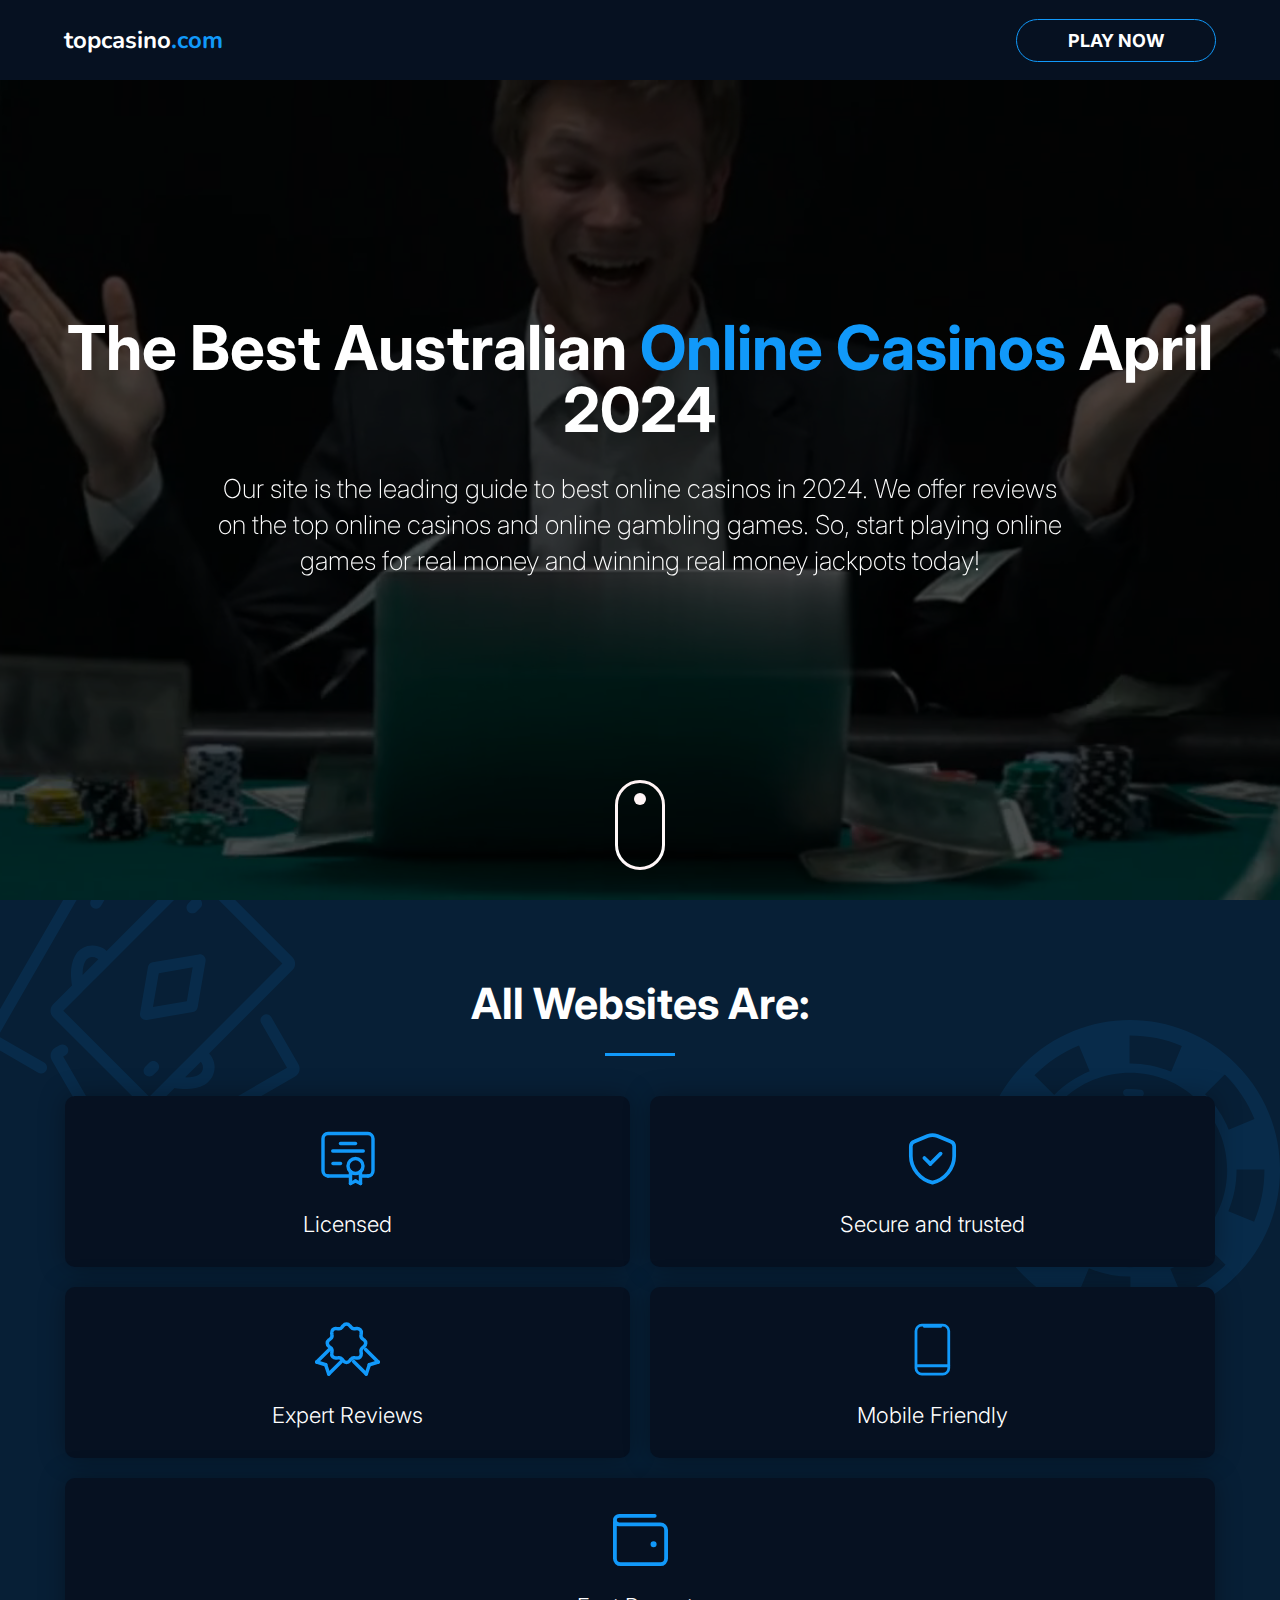
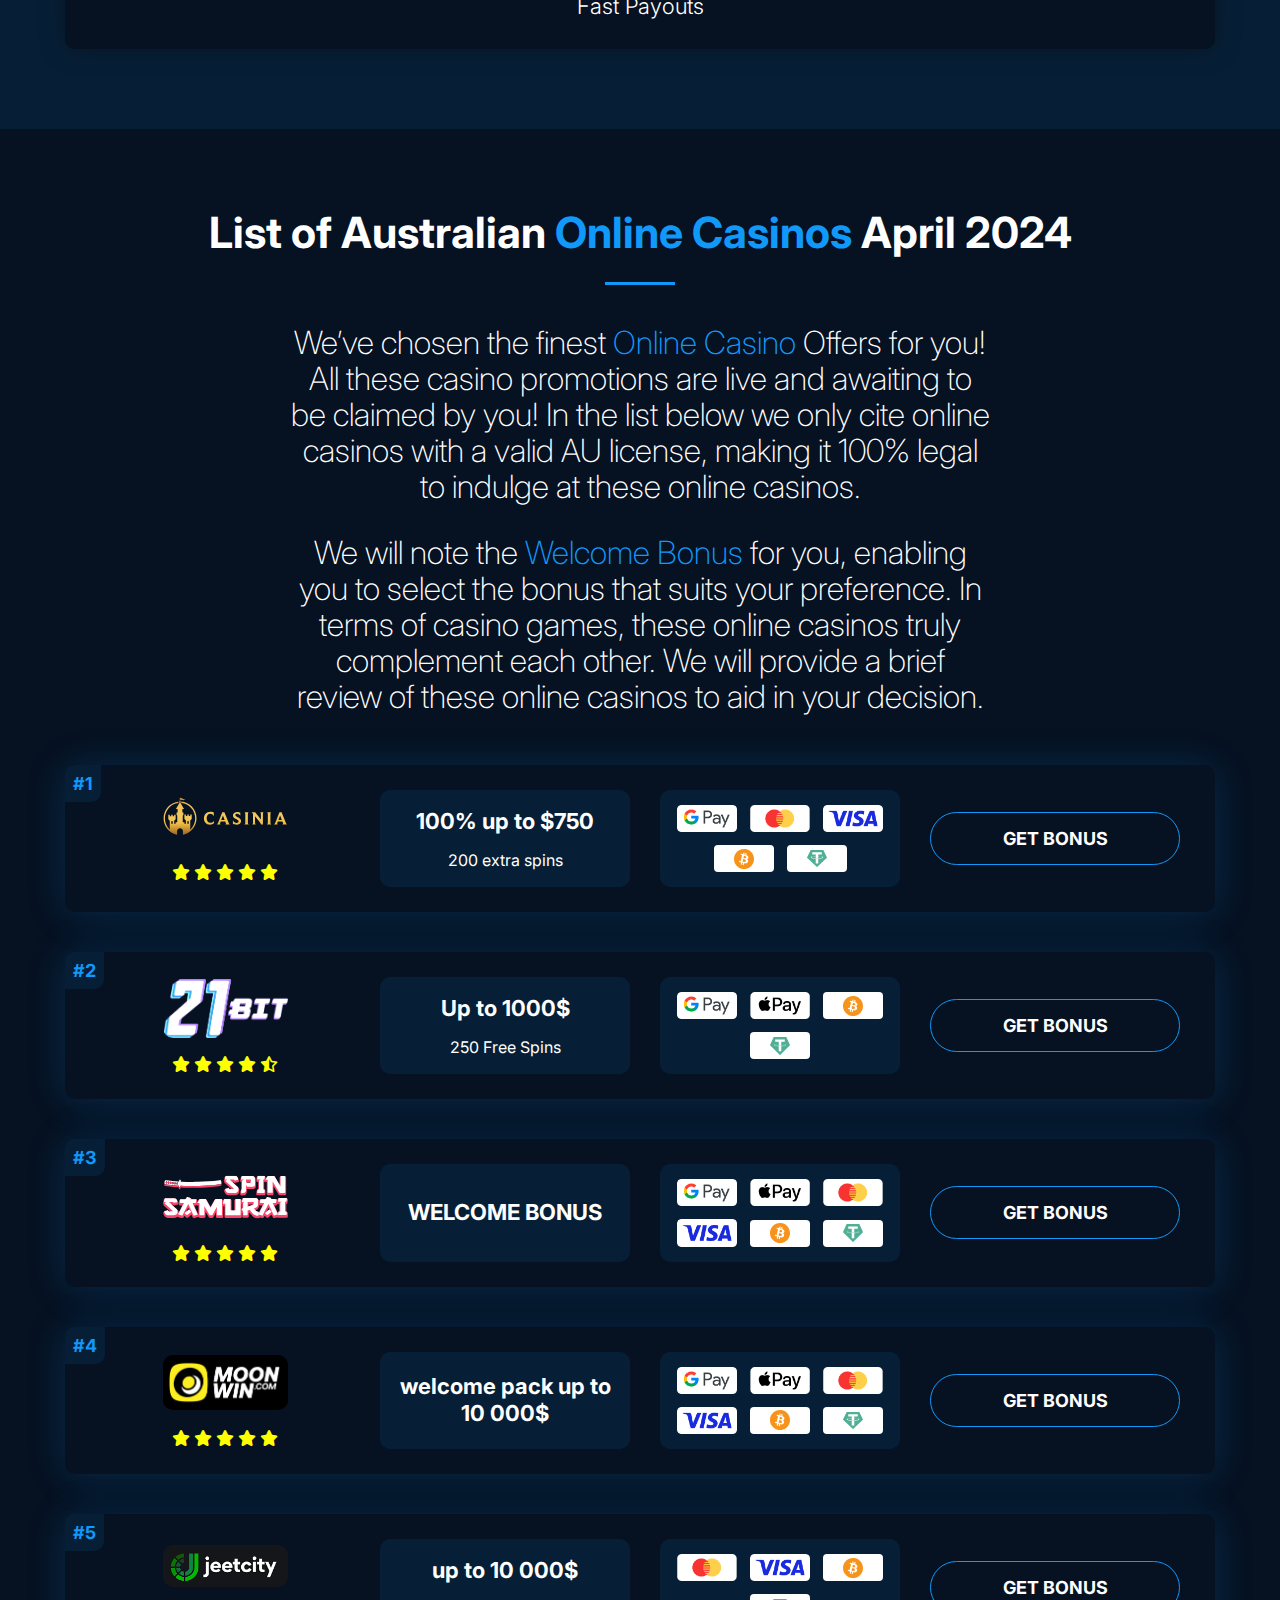
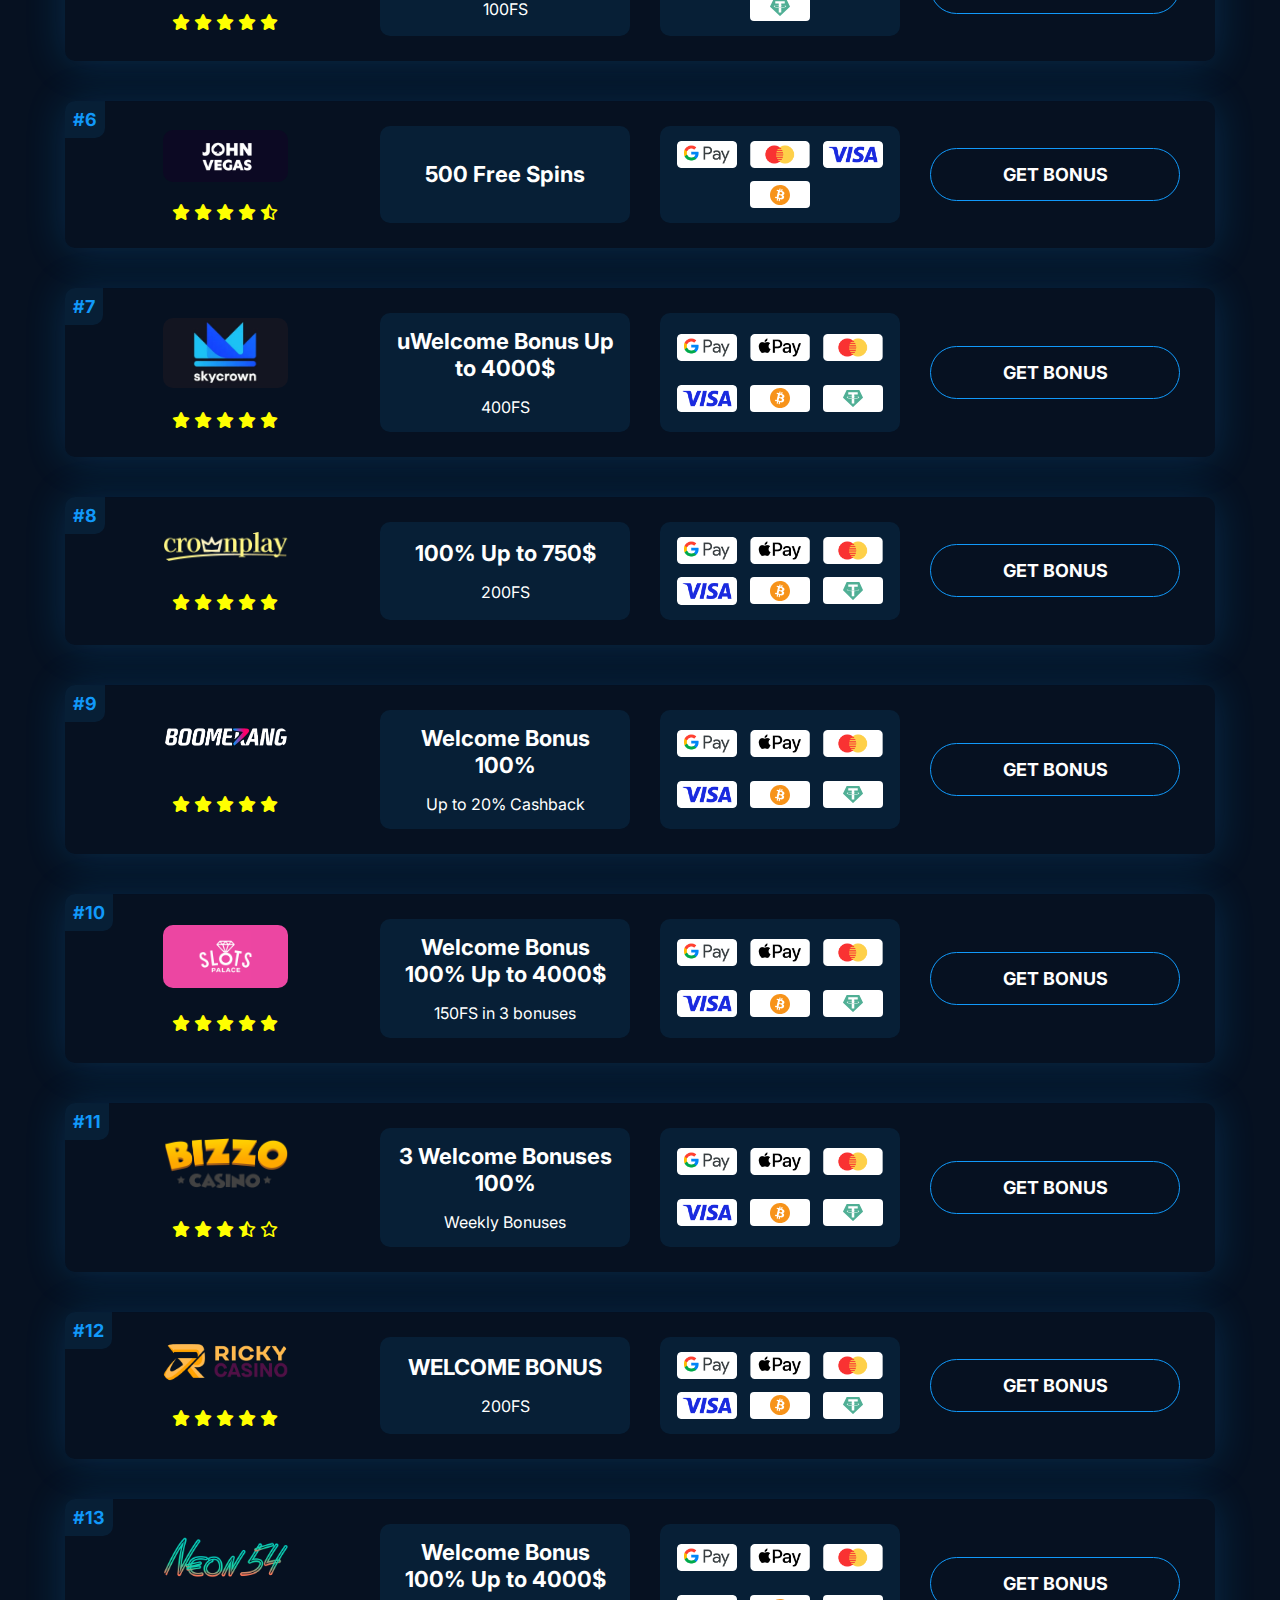
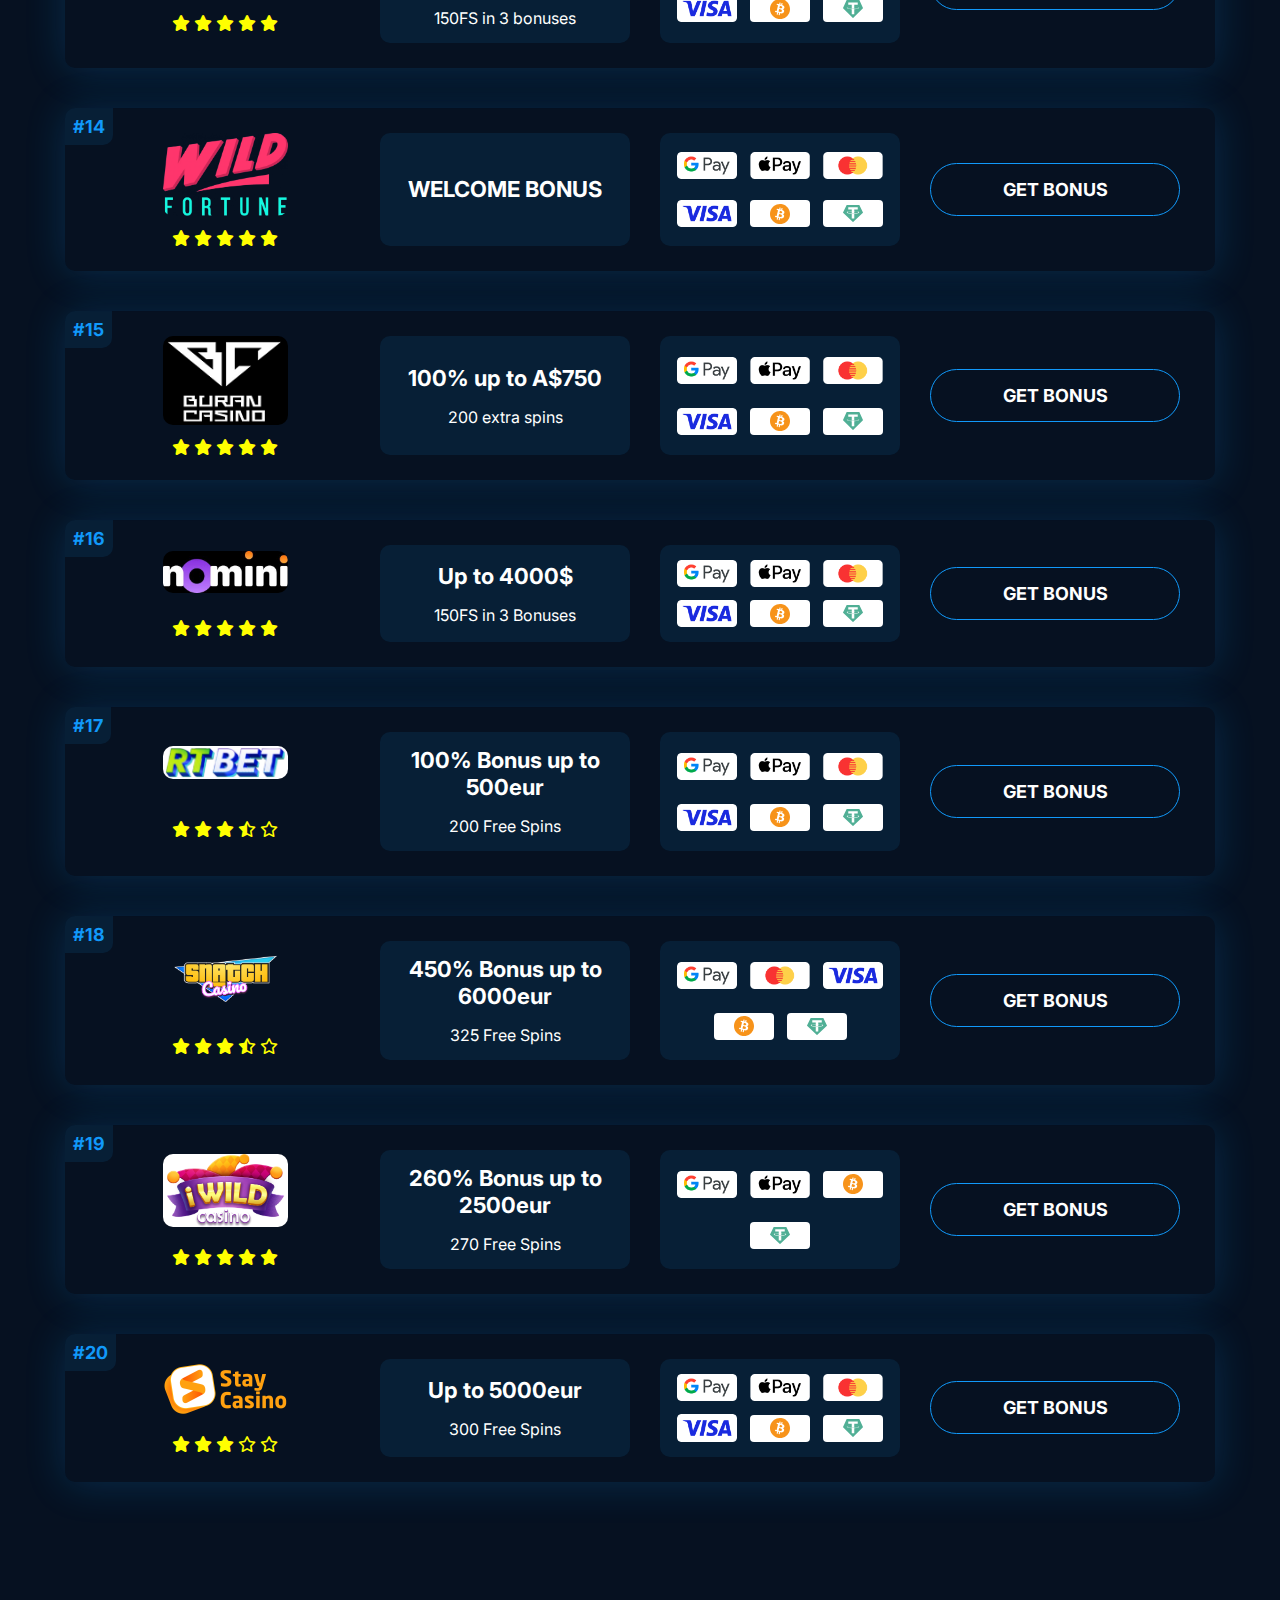
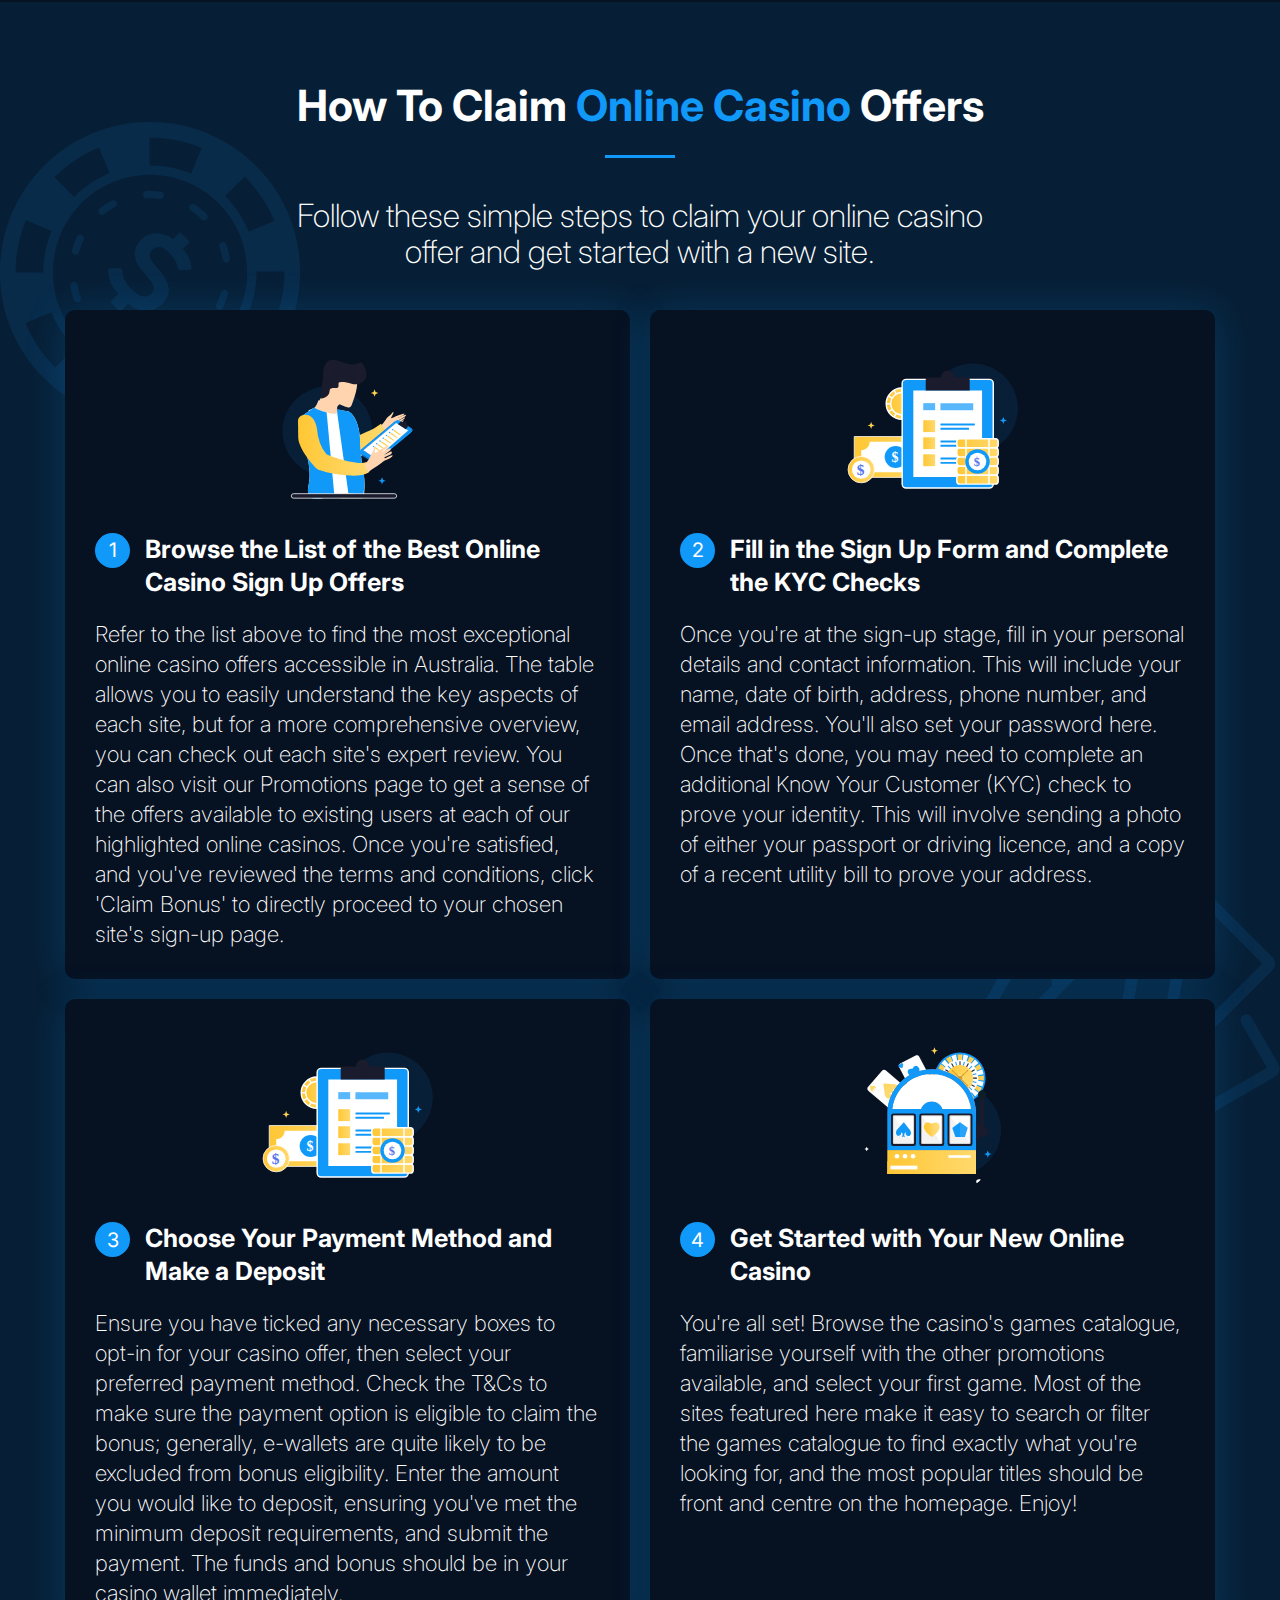
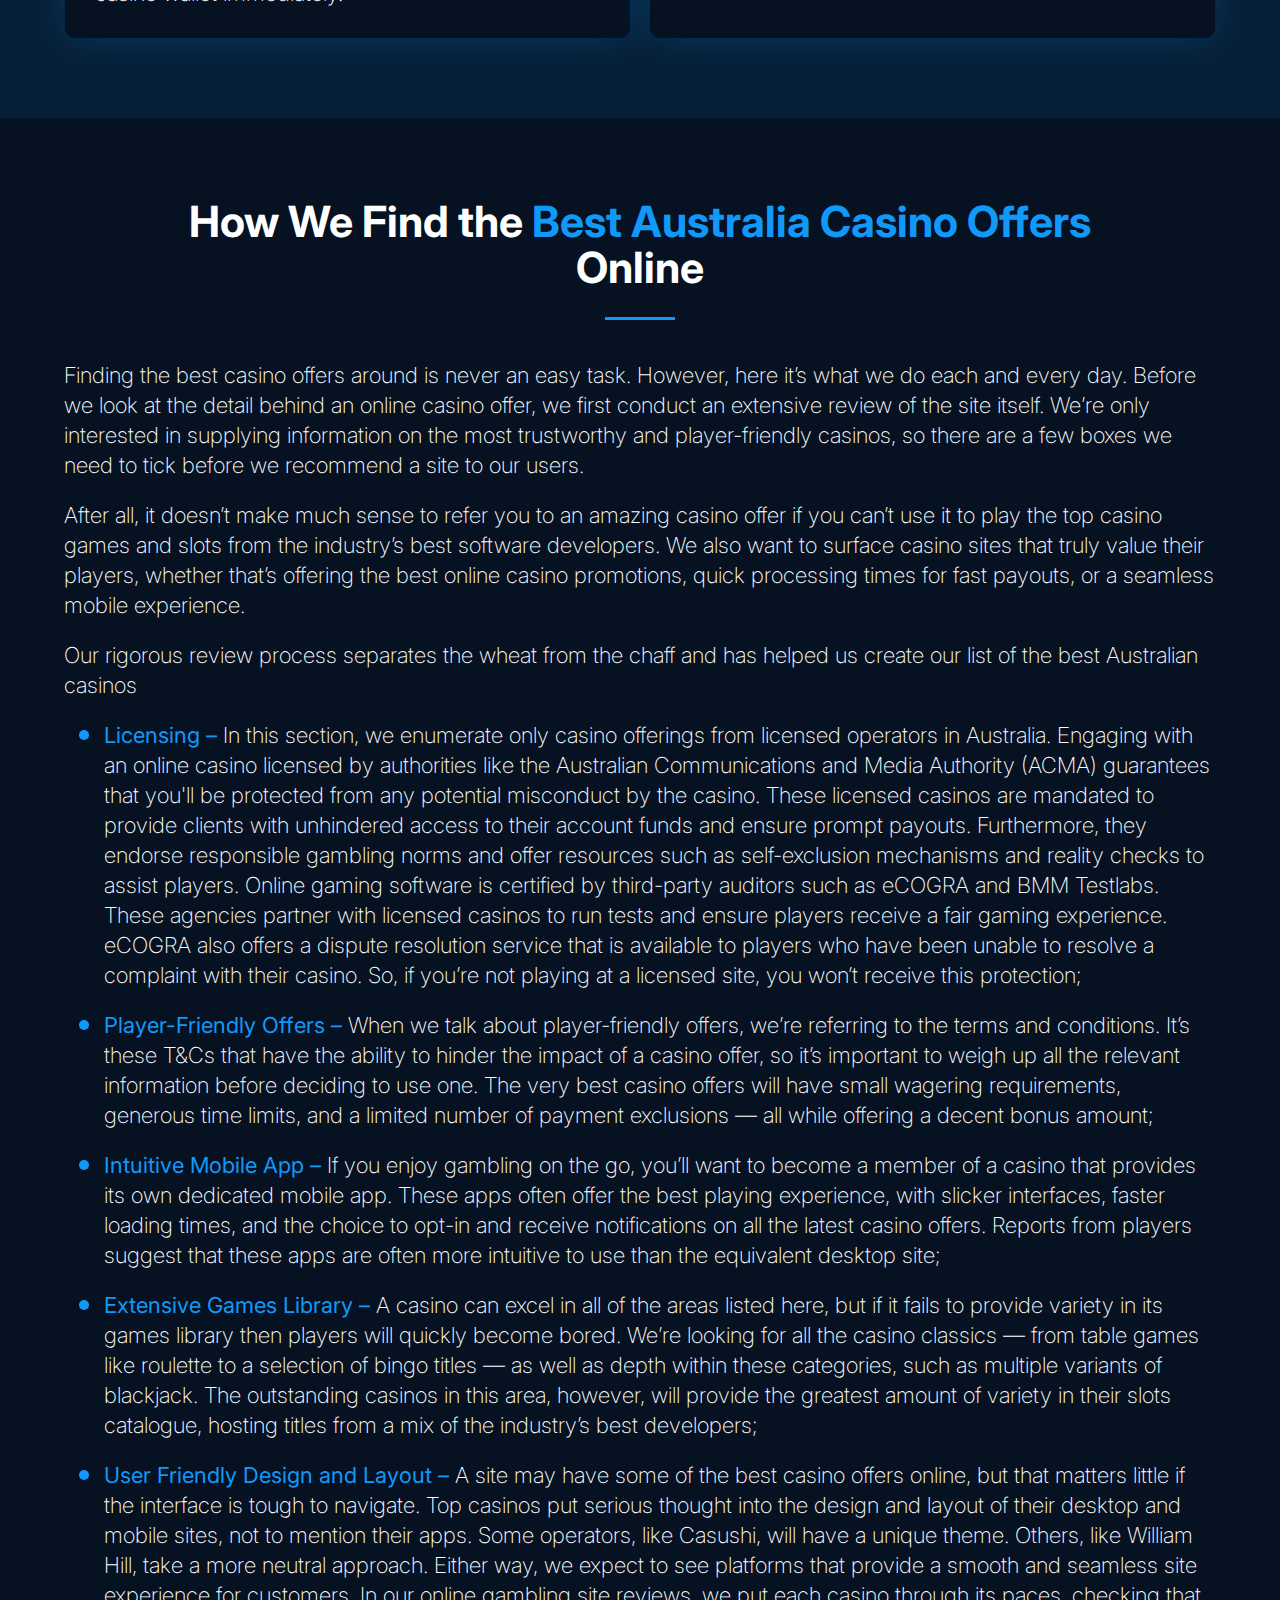
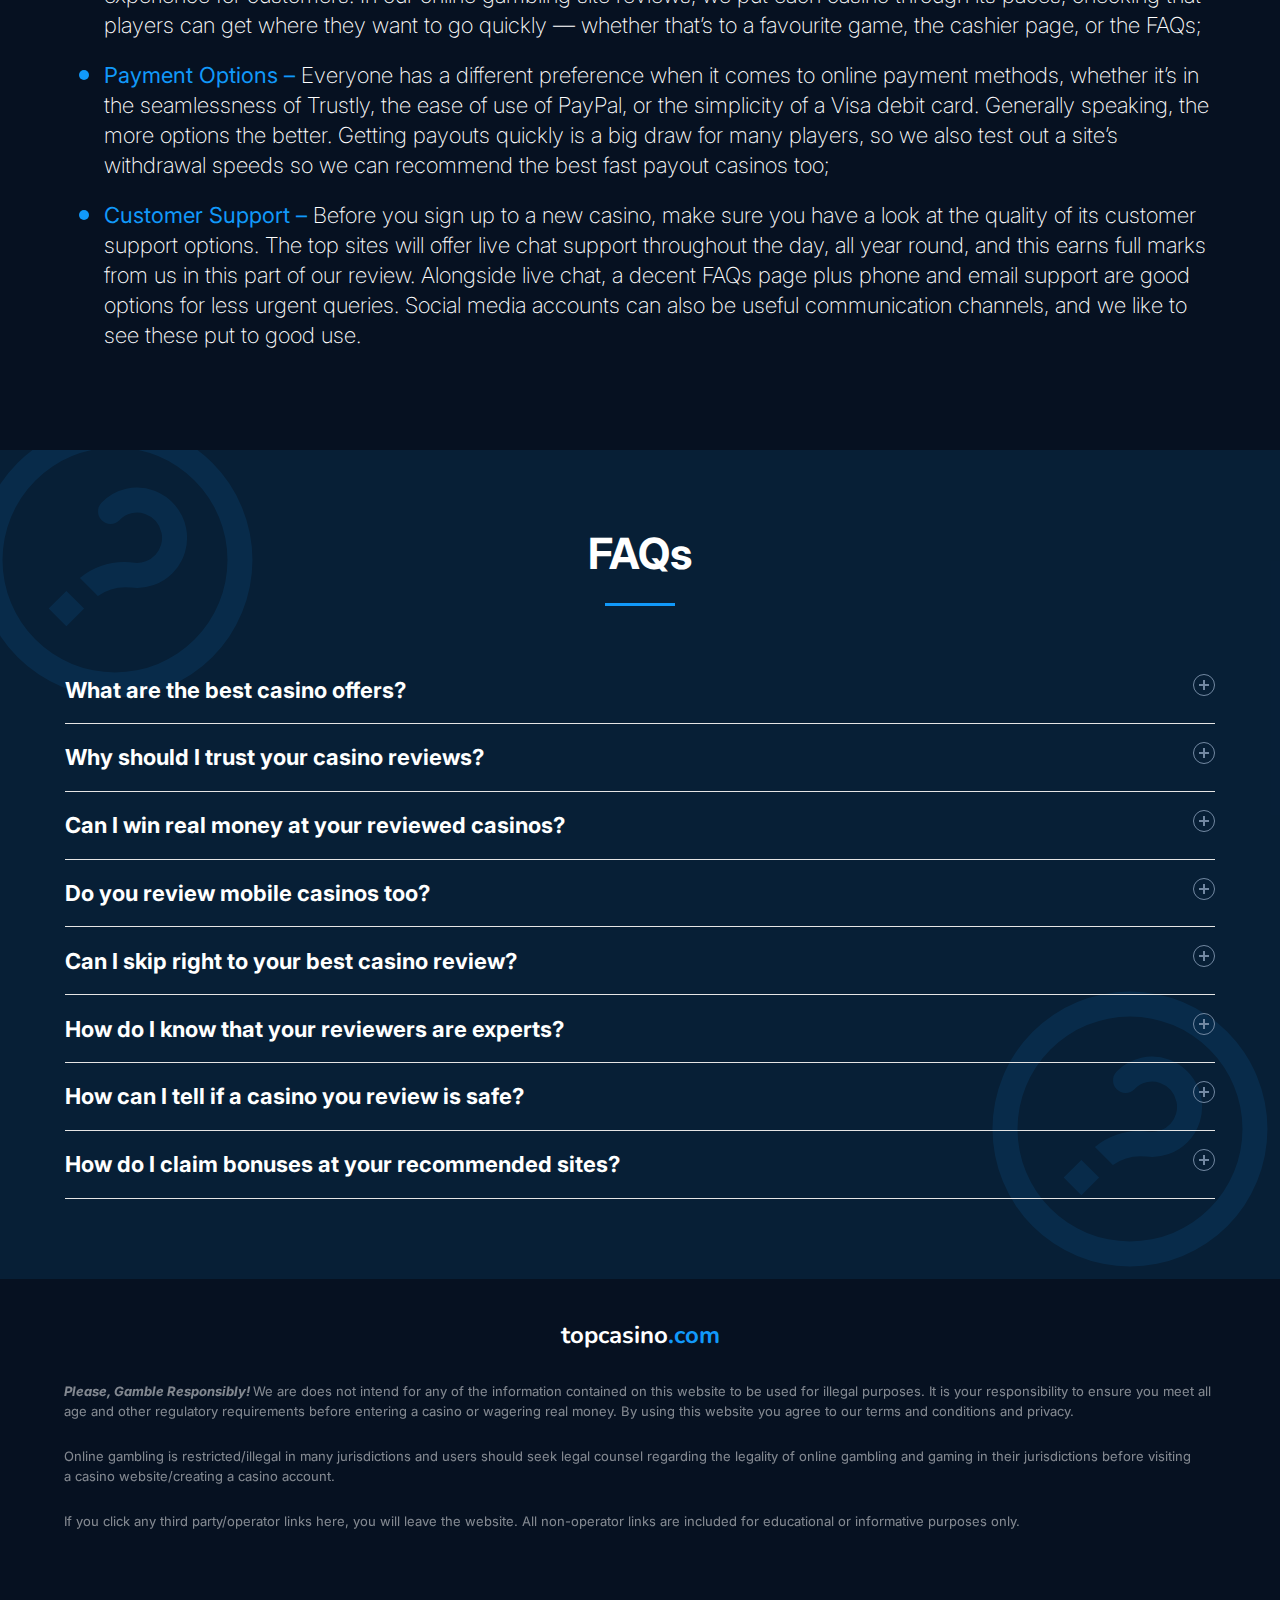
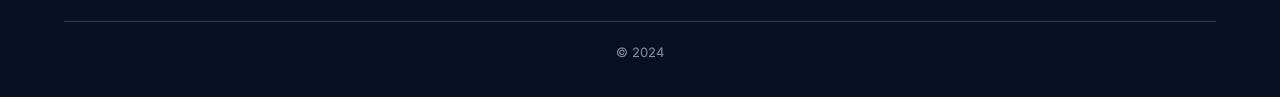
<file: index.html>
<!DOCTYPE html>
<html lang="en">
  <head>
    <meta charset="UTF-8" />
    <meta name="viewport" content="width=device-width, initial-scale=1.0" />
    <title>Best Australian Online Casinos April 2024</title>

    <link rel="shortcut icon" href="assets/img/fav.png" type="image/x-icon" />
    <link rel="preconnect" href="https://fonts.googleapis.com" />
    <link rel="preconnect" href="https://fonts.gstatic.com" crossorigin />
    <link
      href="https://fonts.googleapis.com/css2?family=Inter:ital,opsz,wght@0,14..32,100..900;1,14..32,100..900&family=Nunito:ital,wght@0,200..1000;1,200..1000&display=swap"
      rel="stylesheet"
    />
    <link
      rel="stylesheet"
      href="https://cdnjs.cloudflare.com/ajax/libs/font-awesome/6.0.0/css/all.min.css"
      integrity="sha512-9usAa10IRO0HhonpyAIVpjrylPvoDwiPUiKdWk5t3PyolY1cOd4DSE0Ga+ri4AuTroPR5aQvXU9xC6qOPnzFeg=="
      crossorigin="anonymous"
      referrerpolicy="no-referrer"
    />
    <link rel="stylesheet" href="assets/css/splide.min.css" />
    <link rel="stylesheet" href="assets/css/index.css" />
  </head>
  <body>
    <div class="main-wrapper">
      <header class="header">
        <div class="container">
          <nav>
            <div class="logo">
              <a href="#">
                <span> topcasino<span class="color">.com</span></span>
              </a>
            </div>
            <a href="offer.html" class="btn" target="_blank">PLAY NOW</a>
          </nav>
        </div>
      </header>
      <main class="main">
        <section class="hero">
          <video
            playsinline
            style="width: 100%"
            autoplay
            muted
            loop
            preload="metadata"
            src="assets/video/video.mp4"
          >
            <source src="assets/video/video.mp4" type="video/mp4" />
          </video>
          <div class="container">
            <div class="hero-text">
              <div>
                <h1 class=" to-right">
                  The Best Australian
                  <a href="offer.html" class="color">Online Casinos</a> April
                  2024
                </h1>
                <p class=" to-right delay-01">
                  Our site is the leading guide to best online casinos in 2024.
                  We offer reviews on the top online casinos and online gambling
                  games. So, start playing online games for real money and
                  winning real money jackpots today!
                </p>
              </div>
            </div>
          </div>
          <div class="mouse"></div>
        </section>
        <section class="icons section">
          <div class="icons-bg">
            <img src="assets/img/cards.svg" alt="" />
          </div>
          <div class="container">
            <h2 class="section-heading  to-right">All Websites Are:</h2>
            <div class="icons-list">
              <div class="icons-item  to-right delay-01">
                <div class="icons-img">
                  <img
                    src="assets/img/GD-Licensed.svg"
                    alt="Licensed"
                    width="60"
                  />
                </div>

                <span>Licensed</span>
              </div>
              <div class="icons-item  to-right delay-02">
                <div class="icons-img">
                  <img
                    src="assets/img/GD-Secure.svg"
                    alt="Licensed"
                    width="65"
                  />
                </div>

                <span>Secure and trusted</span>
              </div>
              <div class="icons-item  to-right delay-03">
                <div class="icons-img">
                  <img
                    src="assets/img/GD-Expert.svg"
                    alt="Licensed"
                    width="65"
                  />
                </div>

                <span>Expert Reviews</span>
              </div>
              <div class="icons-item  to-right delay-04">
                <div class="icons-img">
                  <img
                    src="assets/img/GD-Mobile.svg"
                    alt="Licensed"
                    width="65"
                  />
                </div>

                <span>Mobile Friendly</span>
              </div>
              <div class="icons-item  to-right delay-05">
                <div class="icons-img">
                  <img src="assets/img/GD-Fast.svg" alt="Licensed" width="55" />
                </div>

                <span>Fast Payouts</span>
              </div>
            </div>
          </div>
          <div class="icons-bg bot">
            <img src="assets/img/chips1.svg" alt="" />
          </div>
        </section>
        <section class="offers section">
          <div class="container">
            <h2 class="section-heading  to-right">
              List of Australian
              <a href="offer.html" class="color" target="_blank"
                >Online Casinos</a
              >
              April 2024
            </h2>
            <div class="section-subtitle  to-right delay-01">
              We’ve chosen the finest
              <a href="offer.html" target="_blank" class="color"
                >Online Casino</a
              >
              Offers for you! All these casino promotions are live and awaiting
              to be claimed by you! In the list below we only cite online
              casinos with a valid AU license, making it 100% legal to indulge
              at these online casinos.
            </div>
            <div class="section-subtitle  to-right delay-02">
              We will note the
              <a href="offer.html" target="_blank" class="color"
                >Welcome Bonus</a
              >
              for you, enabling you to select the bonus that suits your
              preference. In terms of casino games, these online casinos truly
              complement each other. We will provide a brief review of these
              online casinos to aid in your decision.
            </div>
            <div class="offers-list">
              <!-- #1 -->
              <div class="offers-item  to-right">
                <div class="offers-logo offers-item--item">
                  <div class="offers-number">#1</div>
                  <div class="offers-img">
                    <img src="assets/img/brands/1.svg" alt="" />
                  </div>
                  <div class="stars">
                    <i class="fa-solid fa-star"></i>
                    <i class="fa-solid fa-star"></i>
                    <i class="fa-solid fa-star"></i>
                    <i class="fa-solid fa-star"></i>
                    <i class="fa-solid fa-star"></i>
                  </div>
                </div>
                <div class="offers-bonus offers-item--item">
                  <p>100% up to $750</p>
                  <span>200 extra spins</span>
                </div>

                <div class="offers-payment offers-item--item">
                  <img
                    src="assets/img/payment/payment-001.png"
                    alt=""
                    width="60"
                  />

                  <img
                    src="assets/img/payment/payment-003.png"
                    alt=""
                    width="60"
                    height="27"
                  />

                  <img
                    src="assets/img/payment/payment-004.png"
                    alt=""
                    width="60"
                  />

                  <div class="img-bg">
                    <img
                      src="assets/img/payment/bitcoin-btc-logo.svg"
                      alt=""
                      width="20"
                    />
                  </div>

                  <div class="img-bg">
                    <img
                      src="assets/img/payment/tether-usdt-logo.svg"
                      alt=""
                      width="20"
                    />
                  </div>
                </div>
                <div class="offers-item--item">
                  <a href="offer.html" class="btn offer-btn">get bonus</a>
                </div>
              </div>
              <!-- #2 -->
              <div class="offers-item  to-left">
                <div class="offers-logo offers-item--item">
                  <div class="offers-number">#2</div>
                  <div class="offers-img">
                    <img src="assets/img/brands/2.png" alt="" />
                  </div>
                  <div class="stars">
                    <i class="fa-solid fa-star"></i>
                    <i class="fa-solid fa-star"></i>
                    <i class="fa-solid fa-star"></i>
                    <i class="fa-solid fa-star"></i>
                    <i class="fa-regular fa-star-half-stroke"></i>
                  </div>
                </div>
                <div class="offers-bonus offers-item--item">
                  <p>Up to 1000$</p>
                  <span>250 Free Spins</span>
                </div>

                <div class="offers-payment offers-item--item">
                  <img
                    src="assets/img/payment/payment-001.png"
                    alt=""
                    width="60"
                  />

                  <img
                    src="assets/img/payment/payment-002.png"
                    alt=""
                    width="60"
                  />

                  <div class="img-bg">
                    <img
                      src="assets/img/payment/bitcoin-btc-logo.svg"
                      alt=""
                      width="20"
                    />
                  </div>

                  <div class="img-bg">
                    <img
                      src="assets/img/payment/tether-usdt-logo.svg"
                      alt=""
                      width="20"
                    />
                  </div>
                </div>
                <div class="offers-item--item">
                  <a href="offer.html" class="btn offer-btn">get bonus</a>
                </div>
              </div>
              <!-- #3 -->
              <div class="offers-item  to-right">
                <div class="offers-logo offers-item--item">
                  <div class="offers-number">#3</div>
                  <div class="offers-img">
                    <img src="assets/img/brands/3.svg" alt="" />
                  </div>
                  <div class="stars">
                    <i class="fa-solid fa-star"></i>
                    <i class="fa-solid fa-star"></i>
                    <i class="fa-solid fa-star"></i>
                    <i class="fa-solid fa-star"></i>
                    <i class="fa-solid fa-star"></i>
                  </div>
                </div>
                <div class="offers-bonus offers-item--item">
                  <p>WELCOME BONUS</p>
                </div>

                <div class="offers-payment offers-item--item">
                  <img
                    src="assets/img/payment/payment-001.png"
                    alt=""
                    width="60"
                  />

                  <img
                    src="assets/img/payment/payment-002.png"
                    alt=""
                    width="60"
                  />

                  <img
                    src="assets/img/payment/payment-003.png"
                    alt=""
                    width="60"
                    height="27"
                  />

                  <img
                    src="assets/img/payment/payment-004.png"
                    alt=""
                    width="60"
                  />

                  <div class="img-bg">
                    <img
                      src="assets/img/payment/bitcoin-btc-logo.svg"
                      alt=""
                      width="20"
                    />
                  </div>

                  <div class="img-bg">
                    <img
                      src="assets/img/payment/tether-usdt-logo.svg"
                      alt=""
                      width="20"
                    />
                  </div>
                </div>
                <div class="offers-item--item">
                  <a href="offer.html" class="btn offer-btn">get bonus</a>
                </div>
              </div>
              <!-- #4 -->
              <div class="offers-item  to-left">
                <div class="offers-logo offers-item--item">
                  <div class="offers-number">#4</div>
                  <div class="offers-img">
                    <img src="assets/img/brands/4.png" alt="" />
                  </div>
                  <div class="stars">
                    <i class="fa-solid fa-star"></i>
                    <i class="fa-solid fa-star"></i>
                    <i class="fa-solid fa-star"></i>
                    <i class="fa-solid fa-star"></i>
                    <i class="fa-solid fa-star"></i>
                  </div>
                </div>
                <div class="offers-bonus offers-item--item">
                  <p>welcome pack up to 10 000$</p>
                </div>

                <div class="offers-payment offers-item--item">
                  <img
                    src="assets/img/payment/payment-001.png"
                    alt=""
                    width="60"
                  />

                  <img
                    src="assets/img/payment/payment-002.png"
                    alt=""
                    width="60"
                  />

                  <img
                    src="assets/img/payment/payment-003.png"
                    alt=""
                    width="60"
                    height="27"
                  />

                  <img
                    src="assets/img/payment/payment-004.png"
                    alt=""
                    width="60"
                  />

                  <div class="img-bg">
                    <img
                      src="assets/img/payment/bitcoin-btc-logo.svg"
                      alt=""
                      width="20"
                    />
                  </div>

                  <div class="img-bg">
                    <img
                      src="assets/img/payment/tether-usdt-logo.svg"
                      alt=""
                      width="20"
                    />
                  </div>
                </div>
                <div class="offers-item--item">
                  <a href="offer.html" class="btn offer-btn">get bonus</a>
                </div>
              </div>
              <!-- #5 -->
              <div class="offers-item  to-right">
                <div class="offers-logo offers-item--item">
                  <div class="offers-number">#5</div>
                  <div class="offers-img">
                    <img src="assets/img/brands/5.PNG" alt="" />
                  </div>
                  <div class="stars">
                    <i class="fa-solid fa-star"></i>
                    <i class="fa-solid fa-star"></i>
                    <i class="fa-solid fa-star"></i>
                    <i class="fa-solid fa-star"></i>
                    <i class="fa-solid fa-star"></i>
                  </div>
                </div>
                <div class="offers-bonus offers-item--item">
                  <p>up to 10 000$</p>
                  <span>100FS</span>
                </div>

                <div class="offers-payment offers-item--item">
                  <img
                    src="assets/img/payment/payment-003.png"
                    alt=""
                    width="60"
                    height="27"
                  />

                  <img
                    src="assets/img/payment/payment-004.png"
                    alt=""
                    width="60"
                  />

                  <div class="img-bg">
                    <img
                      src="assets/img/payment/bitcoin-btc-logo.svg"
                      alt=""
                      width="20"
                    />
                  </div>

                  <div class="img-bg">
                    <img
                      src="assets/img/payment/tether-usdt-logo.svg"
                      alt=""
                      width="20"
                    />
                  </div>
                </div>
                <div class="offers-item--item">
                  <a href="offer.html" class="btn offer-btn">get bonus</a>
                </div>
              </div>
              <!-- #6 -->
              <div class="offers-item  to-left">
                <div class="offers-logo offers-item--item">
                  <div class="offers-number">#6</div>
                  <div class="offers-img">
                    <img src="assets/img/brands/6.png" alt="" />
                  </div>
                  <div class="stars">
                    <i class="fa-solid fa-star"></i>
                    <i class="fa-solid fa-star"></i>
                    <i class="fa-solid fa-star"></i>
                    <i class="fa-solid fa-star"></i>
                    <i class="fa-regular fa-star-half-stroke"></i>
                  </div>
                </div>
                <div class="offers-bonus offers-item--item">
                  <p>500 Free Spins</p>
                </div>

                <div class="offers-payment offers-item--item">
                  <img
                    src="assets/img/payment/payment-001.png"
                    alt=""
                    width="60"
                  />

                  <img
                    src="assets/img/payment/payment-003.png"
                    alt=""
                    width="60"
                    height="27"
                  />

                  <img
                    src="assets/img/payment/payment-004.png"
                    alt=""
                    width="60"
                  />

                  <div class="img-bg">
                    <img
                      src="assets/img/payment/bitcoin-btc-logo.svg"
                      alt=""
                      width="20"
                    />
                  </div>
                </div>
                <div class="offers-item--item">
                  <a href="offer.html" class="btn offer-btn">get bonus</a>
                </div>
              </div>
              <!-- #7 -->
              <div class="offers-item  to-right">
                <div class="offers-logo offers-item--item">
                  <div class="offers-number">#7</div>
                  <div class="offers-img">
                    <img src="assets/img/brands/7.png" alt="" />
                  </div>
                  <div class="stars">
                    <i class="fa-solid fa-star"></i>
                    <i class="fa-solid fa-star"></i>
                    <i class="fa-solid fa-star"></i>
                    <i class="fa-solid fa-star"></i>
                    <i class="fa-solid fa-star"></i>
                  </div>
                </div>
                <div class="offers-bonus offers-item--item">
                  <p>uWelcome Bonus Up to 4000$</p>
                  <span>400FS</span>
                </div>

                <div class="offers-payment offers-item--item">
                  <img
                    src="assets/img/payment/payment-001.png"
                    alt=""
                    width="60"
                  />

                  <img
                    src="assets/img/payment/payment-002.png"
                    alt=""
                    width="60"
                  />

                  <img
                    src="assets/img/payment/payment-003.png"
                    alt=""
                    width="60"
                    height="27"
                  />

                  <img
                    src="assets/img/payment/payment-004.png"
                    alt=""
                    width="60"
                  />

                  <div class="img-bg">
                    <img
                      src="assets/img/payment/bitcoin-btc-logo.svg"
                      alt=""
                      width="20"
                    />
                  </div>

                  <div class="img-bg">
                    <img
                      src="assets/img/payment/tether-usdt-logo.svg"
                      alt=""
                      width="20"
                    />
                  </div>
                </div>
                <div class="offers-item--item">
                  <a href="offer.html" class="btn offer-btn">get bonus</a>
                </div>
              </div>
              <!-- #8 -->
              <div class="offers-item  to-left">
                <div class="offers-logo offers-item--item">
                  <div class="offers-number">#8</div>
                  <div class="offers-img">
                    <img src="assets/img/brands/8.png" alt="" />
                  </div>
                  <div class="stars">
                    <i class="fa-solid fa-star"></i>
                    <i class="fa-solid fa-star"></i>
                    <i class="fa-solid fa-star"></i>
                    <i class="fa-solid fa-star"></i>
                    <i class="fa-solid fa-star"></i>
                  </div>
                </div>
                <div class="offers-bonus offers-item--item">
                  <p>100% Up to 750$</p>
                  <span>200FS</span>
                </div>

                <div class="offers-payment offers-item--item">
                  <img
                    src="assets/img/payment/payment-001.png"
                    alt=""
                    width="60"
                  />

                  <img
                    src="assets/img/payment/payment-002.png"
                    alt=""
                    width="60"
                  />

                  <img
                    src="assets/img/payment/payment-003.png"
                    alt=""
                    width="60"
                    height="27"
                  />

                  <img
                    src="assets/img/payment/payment-004.png"
                    alt=""
                    width="60"
                  />

                  <div class="img-bg">
                    <img
                      src="assets/img/payment/bitcoin-btc-logo.svg"
                      alt=""
                      width="20"
                    />
                  </div>

                  <div class="img-bg">
                    <img
                      src="assets/img/payment/tether-usdt-logo.svg"
                      alt=""
                      width="20"
                    />
                  </div>
                </div>
                <div class="offers-item--item">
                  <a href="offer.html" class="btn offer-btn">get bonus</a>
                </div>
              </div>
              <!-- #9 -->
              <div class="offers-item  to-right">
                <div class="offers-logo offers-item--item">
                  <div class="offers-number">#9</div>
                  <div class="offers-img">
                    <img src="assets/img/brands/9.png" alt="" />
                  </div>
                  <div class="stars">
                    <i class="fa-solid fa-star"></i>
                    <i class="fa-solid fa-star"></i>
                    <i class="fa-solid fa-star"></i>
                    <i class="fa-solid fa-star"></i>
                    <i class="fa-solid fa-star"></i>
                  </div>
                </div>
                <div class="offers-bonus offers-item--item">
                  <p>Welcome Bonus 100%</p>
                  <span>Up to 20% Cashback</span>
                </div>

                <div class="offers-payment offers-item--item">
                  <img
                    src="assets/img/payment/payment-001.png"
                    alt=""
                    width="60"
                  />

                  <img
                    src="assets/img/payment/payment-002.png"
                    alt=""
                    width="60"
                  />

                  <img
                    src="assets/img/payment/payment-003.png"
                    alt=""
                    width="60"
                    height="27"
                  />

                  <img
                    src="assets/img/payment/payment-004.png"
                    alt=""
                    width="60"
                  />

                  <div class="img-bg">
                    <img
                      src="assets/img/payment/bitcoin-btc-logo.svg"
                      alt=""
                      width="20"
                    />
                  </div>

                  <div class="img-bg">
                    <img
                      src="assets/img/payment/tether-usdt-logo.svg"
                      alt=""
                      width="20"
                    />
                  </div>
                </div>
                <div class="offers-item--item">
                  <a href="offer.html" class="btn offer-btn">get bonus</a>
                </div>
              </div>
              <!-- #10 -->
              <div class="offers-item  to-left">
                <div class="offers-logo offers-item--item">
                  <div class="offers-number">#10</div>
                  <div class="offers-img">
                    <img src="assets/img/brands/10.png" alt="" />
                  </div>
                  <div class="stars">
                    <i class="fa-solid fa-star"></i>
                    <i class="fa-solid fa-star"></i>
                    <i class="fa-solid fa-star"></i>
                    <i class="fa-solid fa-star"></i>
                    <i class="fa-solid fa-star"></i>
                  </div>
                </div>
                <div class="offers-bonus offers-item--item">
                  <p>Welcome Bonus 100% Up to 4000$</p>
                  <span>150FS in 3 bonuses</span>
                </div>

                <div class="offers-payment offers-item--item">
                  <img
                    src="assets/img/payment/payment-001.png"
                    alt=""
                    width="60"
                  />

                  <img
                    src="assets/img/payment/payment-002.png"
                    alt=""
                    width="60"
                  />

                  <img
                    src="assets/img/payment/payment-003.png"
                    alt=""
                    width="60"
                    height="27"
                  />

                  <img
                    src="assets/img/payment/payment-004.png"
                    alt=""
                    width="60"
                  />

                  <div class="img-bg">
                    <img
                      src="assets/img/payment/bitcoin-btc-logo.svg"
                      alt=""
                      width="20"
                    />
                  </div>

                  <div class="img-bg">
                    <img
                      src="assets/img/payment/tether-usdt-logo.svg"
                      alt=""
                      width="20"
                    />
                  </div>
                </div>
                <div class="offers-item--item">
                  <a href="offer.html" class="btn offer-btn">get bonus</a>
                </div>
              </div>
              <!-- #11 -->
              <div class="offers-item  to-right">
                <div class="offers-logo offers-item--item">
                  <div class="offers-number">#11</div>
                  <div class="offers-img">
                    <img src="assets/img/brands/11.png" alt="" />
                  </div>
                  <div class="stars">
                    <i class="fa-solid fa-star"></i>
                    <i class="fa-solid fa-star"></i>
                    <i class="fa-solid fa-star"></i>
                    <i class="fa-regular fa-star-half-stroke"></i>
                    <i class="fa-regular fa-star"></i>
                  </div>
                </div>
                <div class="offers-bonus offers-item--item">
                  <p>3 Welcome Bonuses 100%</p>
                  <span>Weekly Bonuses</span>
                </div>

                <div class="offers-payment offers-item--item">
                  <img
                    src="assets/img/payment/payment-001.png"
                    alt=""
                    width="60"
                  />

                  <img
                    src="assets/img/payment/payment-002.png"
                    alt=""
                    width="60"
                  />

                  <img
                    src="assets/img/payment/payment-003.png"
                    alt=""
                    width="60"
                    height="27"
                  />

                  <img
                    src="assets/img/payment/payment-004.png"
                    alt=""
                    width="60"
                  />

                  <div class="img-bg">
                    <img
                      src="assets/img/payment/bitcoin-btc-logo.svg"
                      alt=""
                      width="20"
                    />
                  </div>

                  <div class="img-bg">
                    <img
                      src="assets/img/payment/tether-usdt-logo.svg"
                      alt=""
                      width="20"
                    />
                  </div>
                </div>
                <div class="offers-item--item">
                  <a href="offer.html" class="btn offer-btn">get bonus</a>
                </div>
              </div>
              <!-- #12 -->
              <div class="offers-item  to-left">
                <div class="offers-logo offers-item--item">
                  <div class="offers-number">#12</div>
                  <div class="offers-img">
                    <img src="assets/img/brands/12.png" alt="" />
                  </div>
                  <div class="stars">
                    <i class="fa-solid fa-star"></i>
                    <i class="fa-solid fa-star"></i>
                    <i class="fa-solid fa-star"></i>
                    <i class="fa-solid fa-star"></i>
                    <i class="fa-solid fa-star"></i>
                  </div>
                </div>
                <div class="offers-bonus offers-item--item">
                  <p>WELCOME BONUS</p>
                  <span>200FS</span>
                </div>

                <div class="offers-payment offers-item--item">
                  <img
                    src="assets/img/payment/payment-001.png"
                    alt=""
                    width="60"
                  />

                  <img
                    src="assets/img/payment/payment-002.png"
                    alt=""
                    width="60"
                  />

                  <img
                    src="assets/img/payment/payment-003.png"
                    alt=""
                    width="60"
                    height="27"
                  />

                  <img
                    src="assets/img/payment/payment-004.png"
                    alt=""
                    width="60"
                  />

                  <div class="img-bg">
                    <img
                      src="assets/img/payment/bitcoin-btc-logo.svg"
                      alt=""
                      width="20"
                    />
                  </div>

                  <div class="img-bg">
                    <img
                      src="assets/img/payment/tether-usdt-logo.svg"
                      alt=""
                      width="20"
                    />
                  </div>
                </div>
                <div class="offers-item--item">
                  <a href="offer.html" class="btn offer-btn">get bonus</a>
                </div>
              </div>
              <!-- #13 -->
              <div class="offers-item  to-right">
                <div class="offers-logo offers-item--item">
                  <div class="offers-number">#13</div>
                  <div class="offers-img">
                    <img src="assets/img/brands/13.png" alt="" />
                  </div>
                  <div class="stars">
                    <i class="fa-solid fa-star"></i>
                    <i class="fa-solid fa-star"></i>
                    <i class="fa-solid fa-star"></i>
                    <i class="fa-solid fa-star"></i>
                    <i class="fa-solid fa-star"></i>
                  </div>
                </div>
                <div class="offers-bonus offers-item--item">
                  <p>Welcome Bonus 100% Up to 4000$</p>
                  <span>150FS in 3 bonuses</span>
                </div>

                <div class="offers-payment offers-item--item">
                  <img
                    src="assets/img/payment/payment-001.png"
                    alt=""
                    width="60"
                  />

                  <img
                    src="assets/img/payment/payment-002.png"
                    alt=""
                    width="60"
                  />

                  <img
                    src="assets/img/payment/payment-003.png"
                    alt=""
                    width="60"
                    height="27"
                  />

                  <img
                    src="assets/img/payment/payment-004.png"
                    alt=""
                    width="60"
                  />

                  <div class="img-bg">
                    <img
                      src="assets/img/payment/bitcoin-btc-logo.svg"
                      alt=""
                      width="20"
                    />
                  </div>

                  <div class="img-bg">
                    <img
                      src="assets/img/payment/tether-usdt-logo.svg"
                      alt=""
                      width="20"
                    />
                  </div>
                </div>
                <div class="offers-item--item">
                  <a href="offer.html" class="btn offer-btn">get bonus</a>
                </div>
              </div>
              <!-- #14 -->
              <div class="offers-item  to-left">
                <div class="offers-logo offers-item--item">
                  <div class="offers-number">#14</div>
                  <div class="offers-img">
                    <img src="assets/img/brands/14.webp" alt="" width="100" />
                  </div>
                  <div class="stars">
                    <i class="fa-solid fa-star"></i>
                    <i class="fa-solid fa-star"></i>
                    <i class="fa-solid fa-star"></i>
                    <i class="fa-solid fa-star"></i>
                    <i class="fa-solid fa-star"></i>
                  </div>
                </div>
                <div class="offers-bonus offers-item--item">
                  <p>WELCOME BONUS</p>
                </div>

                <div class="offers-payment offers-item--item">
                  <img
                    src="assets/img/payment/payment-001.png"
                    alt=""
                    width="60"
                  />

                  <img
                    src="assets/img/payment/payment-002.png"
                    alt=""
                    width="60"
                  />

                  <img
                    src="assets/img/payment/payment-003.png"
                    alt=""
                    width="60"
                    height="27"
                  />

                  <img
                    src="assets/img/payment/payment-004.png"
                    alt=""
                    width="60"
                  />

                  <div class="img-bg">
                    <img
                      src="assets/img/payment/bitcoin-btc-logo.svg"
                      alt=""
                      width="20"
                    />
                  </div>

                  <div class="img-bg">
                    <img
                      src="assets/img/payment/tether-usdt-logo.svg"
                      alt=""
                      width="20"
                    />
                  </div>
                </div>
                <div class="offers-item--item">
                  <a href="offer.html" class="btn offer-btn">get bonus</a>
                </div>
              </div>
              <!-- #15 -->
              <div class="offers-item  to-right">
                <div class="offers-logo offers-item--item">
                  <div class="offers-number">#15</div>
                  <div class="offers-img">
                    <img src="assets/img/brands/15.png" alt="" />
                  </div>
                  <div class="stars">
                    <i class="fa-solid fa-star"></i>
                    <i class="fa-solid fa-star"></i>
                    <i class="fa-solid fa-star"></i>
                    <i class="fa-solid fa-star"></i>
                    <i class="fa-solid fa-star"></i>
                  </div>
                </div>
                <div class="offers-bonus offers-item--item">
                  <p>100% up to A$750</p>
                  <span>200 extra spins</span>
                </div>

                <div class="offers-payment offers-item--item">
                  <img
                    src="assets/img/payment/payment-001.png"
                    alt=""
                    width="60"
                  />

                  <img
                    src="assets/img/payment/payment-002.png"
                    alt=""
                    width="60"
                  />

                  <img
                    src="assets/img/payment/payment-003.png"
                    alt=""
                    width="60"
                    height="27"
                  />

                  <img
                    src="assets/img/payment/payment-004.png"
                    alt=""
                    width="60"
                  />

                  <div class="img-bg">
                    <img
                      src="assets/img/payment/bitcoin-btc-logo.svg"
                      alt=""
                      width="20"
                    />
                  </div>

                  <div class="img-bg">
                    <img
                      src="assets/img/payment/tether-usdt-logo.svg"
                      alt=""
                      width="20"
                    />
                  </div>
                </div>
                <div class="offers-item--item">
                  <a href="offer.html" class="btn offer-btn">get bonus</a>
                </div>
              </div>
              <!-- #16 -->
              <div class="offers-item  to-left">
                <div class="offers-logo offers-item--item">
                  <div class="offers-number">#16</div>
                  <div class="offers-img">
                    <img src="assets/img/brands/16.jpeg" alt="" />
                  </div>
                  <div class="stars">
                    <i class="fa-solid fa-star"></i>
                    <i class="fa-solid fa-star"></i>
                    <i class="fa-solid fa-star"></i>
                    <i class="fa-solid fa-star"></i>
                    <i class="fa-solid fa-star"></i>
                  </div>
                </div>
                <div class="offers-bonus offers-item--item">
                  <p>Up to 4000$</p>
                  <span>150FS in 3 Bonuses</span>
                </div>

                <div class="offers-payment offers-item--item">
                  <img
                    src="assets/img/payment/payment-001.png"
                    alt=""
                    width="60"
                  />

                  <img
                    src="assets/img/payment/payment-002.png"
                    alt=""
                    width="60"
                  />

                  <img
                    src="assets/img/payment/payment-003.png"
                    alt=""
                    width="60"
                    height="27"
                  />

                  <img
                    src="assets/img/payment/payment-004.png"
                    alt=""
                    width="60"
                  />

                  <div class="img-bg">
                    <img
                      src="assets/img/payment/bitcoin-btc-logo.svg"
                      alt=""
                      width="20"
                    />
                  </div>

                  <div class="img-bg">
                    <img
                      src="assets/img/payment/tether-usdt-logo.svg"
                      alt=""
                      width="20"
                    />
                  </div>
                </div>
                <div class="offers-item--item">
                  <a href="offer.html" class="btn offer-btn">get bonus</a>
                </div>
              </div>
              <!-- #17 -->
              <div class="offers-item  to-right">
                <div class="offers-logo offers-item--item">
                  <div class="offers-number">#17</div>
                  <div class="offers-img">
                    <img src="assets/img/brands/17.PNG" alt="" />
                  </div>
                  <div class="stars">
                    <i class="fa-solid fa-star"></i>
                    <i class="fa-solid fa-star"></i>
                    <i class="fa-solid fa-star"></i>
                    <i class="fa-regular fa-star-half-stroke"></i>
                    <i class="fa-regular fa-star"></i>
                  </div>
                </div>
                <div class="offers-bonus offers-item--item">
                  <p>100% Bonus up to 500eur</p>
                  <span>200 Free Spins</span>
                </div>

                <div class="offers-payment offers-item--item">
                  <img
                    src="assets/img/payment/payment-001.png"
                    alt=""
                    width="60"
                  />

                  <img
                    src="assets/img/payment/payment-002.png"
                    alt=""
                    width="60"
                  />

                  <img
                    src="assets/img/payment/payment-003.png"
                    alt=""
                    width="60"
                    height="27"
                  />

                  <img
                    src="assets/img/payment/payment-004.png"
                    alt=""
                    width="60"
                  />

                  <div class="img-bg">
                    <img
                      src="assets/img/payment/bitcoin-btc-logo.svg"
                      alt=""
                      width="20"
                    />
                  </div>

                  <div class="img-bg">
                    <img
                      src="assets/img/payment/tether-usdt-logo.svg"
                      alt=""
                      width="20"
                    />
                  </div>
                </div>
                <div class="offers-item--item">
                  <a href="offer.html" class="btn offer-btn">get bonus</a>
                </div>
              </div>
              <!-- #18 -->
              <div class="offers-item  to-left">
                <div class="offers-logo offers-item--item">
                  <div class="offers-number">#18</div>
                  <div class="offers-img">
                    <img src="assets/img/brands/18.png" alt="" />
                  </div>
                  <div class="stars">
                    <i class="fa-solid fa-star"></i>
                    <i class="fa-solid fa-star"></i>
                    <i class="fa-solid fa-star"></i>
                    <i class="fa-regular fa-star-half-stroke"></i>
                    <i class="fa-regular fa-star"></i>
                  </div>
                </div>
                <div class="offers-bonus offers-item--item">
                  <p>450% Bonus up to 6000eur</p>
                  <span>325 Free Spins</span>
                </div>

                <div class="offers-payment offers-item--item">
                  <img
                    src="assets/img/payment/payment-001.png"
                    alt=""
                    width="60"
                  />

                  <img
                    src="assets/img/payment/payment-003.png"
                    alt=""
                    width="60"
                    height="27"
                  />

                  <img
                    src="assets/img/payment/payment-004.png"
                    alt=""
                    width="60"
                  />

                  <div class="img-bg">
                    <img
                      src="assets/img/payment/bitcoin-btc-logo.svg"
                      alt=""
                      width="20"
                    />
                  </div>

                  <div class="img-bg">
                    <img
                      src="assets/img/payment/tether-usdt-logo.svg"
                      alt=""
                      width="20"
                    />
                  </div>
                </div>
                <div class="offers-item--item">
                  <a href="offer.html" class="btn offer-btn">get bonus</a>
                </div>
              </div>
              <!-- #19 -->
              <div class="offers-item  to-right">
                <div class="offers-logo offers-item--item">
                  <div class="offers-number">#19</div>
                  <div class="offers-img">
                    <img src="assets/img/brands/19.PNG" alt="" />
                  </div>
                  <div class="stars">
                    <i class="fa-solid fa-star"></i>
                    <i class="fa-solid fa-star"></i>
                    <i class="fa-solid fa-star"></i>
                    <i class="fa-solid fa-star"></i>
                    <i class="fa-solid fa-star"></i>
                  </div>
                </div>
                <div class="offers-bonus offers-item--item">
                  <p>260% Bonus up to 2500eur</p>
                  <span>270 Free Spins</span>
                </div>

                <div class="offers-payment offers-item--item">
                  <img
                    src="assets/img/payment/payment-001.png"
                    alt=""
                    width="60"
                  />

                  <img
                    src="assets/img/payment/payment-002.png"
                    alt=""
                    width="60"
                  />

                  <div class="img-bg">
                    <img
                      src="assets/img/payment/bitcoin-btc-logo.svg"
                      alt=""
                      width="20"
                    />
                  </div>

                  <div class="img-bg">
                    <img
                      src="assets/img/payment/tether-usdt-logo.svg"
                      alt=""
                      width="20"
                    />
                  </div>
                </div>
                <div class="offers-item--item">
                  <a href="offer.html" class="btn offer-btn">get bonus</a>
                </div>
              </div>
              <!-- #20 -->
              <div class="offers-item  to-left">
                <div class="offers-logo offers-item--item">
                  <div class="offers-number">#20</div>
                  <div class="offers-img">
                    <img src="assets/img/brands/20.png" alt="" />
                  </div>
                  <div class="stars">
                    <i class="fa-solid fa-star"></i>
                    <i class="fa-solid fa-star"></i>
                    <i class="fa-solid fa-star"></i>
                    <i class="fa-regular fa-star"></i>
                    <i class="fa-regular fa-star"></i>
                  </div>
                </div>
                <div class="offers-bonus offers-item--item">
                  <p>Up to 5000eur</p>
                  <span>300 Free Spins</span>
                </div>

                <div class="offers-payment offers-item--item">
                  <img
                    src="assets/img/payment/payment-001.png"
                    alt=""
                    width="60"
                  />

                  <img
                    src="assets/img/payment/payment-002.png"
                    alt=""
                    width="60"
                  />

                  <img
                    src="assets/img/payment/payment-003.png"
                    alt=""
                    width="60"
                    height="27"
                  />

                  <img
                    src="assets/img/payment/payment-004.png"
                    alt=""
                    width="60"
                  />

                  <div class="img-bg">
                    <img
                      src="assets/img/payment/bitcoin-btc-logo.svg"
                      alt=""
                      width="20"
                    />
                  </div>

                  <div class="img-bg">
                    <img
                      src="assets/img/payment/tether-usdt-logo.svg"
                      alt=""
                      width="20"
                    />
                  </div>
                </div>
                <div class="offers-item--item">
                  <a href="offer.html" class="btn offer-btn">get bonus</a>
                </div>
              </div>
            </div>
          </div>
        </section>
        <section class="how section">
          <div class="icons-bg bot">
            <img src="assets/img/chips1.svg" alt="" />
          </div>
          <div class="container">
            <h2 class="section-heading  to-right">
              How To Claim
              <a href="offer.html" class="color" target="_blank"
                >Online Casino</a
              >
              Offers
            </h2>
            <div class="section-subtitle  to-right delay-01">
              Follow these simple steps to claim your online casino offer and
              get started with a new site.
            </div>
            <div class="how-list">
              <div class="how-item  to-right">
                <div class="how-item-img">
                  <img src="assets/img/h1.svg" alt="" />
                </div>
                <div class="how-title-wrap">
                  <span class="how-number">1</span>
                  <h4>
                    Browse the List of the Best Online Casino Sign Up Offers
                  </h4>
                </div>
                <p>
                  Refer to the list above to find the most exceptional online
                  casino offers accessible in Australia. The table allows you to
                  easily understand the key aspects of each site, but for a more
                  comprehensive overview, you can check out each site's expert
                  review. You can also visit our Promotions page to get a sense
                  of the offers available to existing users at each of our
                  highlighted online casinos. Once you're satisfied, and you've
                  reviewed the terms and conditions, click 'Claim Bonus' to
                  directly proceed to your chosen site's sign-up page.
                </p>
              </div>
              <div class="how-item  to-left delay-01">
                <div class="how-item-img">
                  <img src="assets/img/h2.svg" alt="" />
                </div>
                <div class="how-title-wrap">
                  <span class="how-number">2</span>
                  <h4>Fill in the Sign Up Form and Complete the KYC Checks</h4>
                </div>
                <p>
                  Once you're at the sign-up stage, fill in your personal
                  details and contact information. This will include your name,
                  date of birth, address, phone number, and email address.
                  You'll also set your password here. Once that's done, you may
                  need to complete an additional Know Your Customer (KYC) check
                  to prove your identity. This will involve sending a photo of
                  either your passport or driving licence, and a copy of a
                  recent utility bill to prove your address.
                </p>
              </div>
            </div>
            <div class="how-list">
              <div class="how-item  to-right">
                <div class="how-item-img">
                  <img src="assets/img/h3.svg" alt="" />
                </div>
                <div class="how-title-wrap">
                  <span class="how-number">3</span>
                  <h4>Choose Your Payment Method and Make a Deposit</h4>
                </div>
                <p>
                  Ensure you have ticked any necessary boxes to opt-in for your
                  casino offer, then select your preferred payment method. Check
                  the T&Cs to make sure the payment option is eligible to claim
                  the bonus; generally, e-wallets are quite likely to be
                  excluded from bonus eligibility. Enter the amount you would
                  like to deposit, ensuring you've met the minimum deposit
                  requirements, and submit the payment. The funds and bonus
                  should be in your casino wallet immediately.
                </p>
              </div>
              <div class="how-item  to-left delay-01">
                <div class="how-item-img">
                  <img src="assets/img/h4.svg" alt="" />
                </div>
                <div class="how-title-wrap">
                  <span class="how-number">4</span>
                  <h4>Get Started with Your New Online Casino</h4>
                </div>
                <p>
                  You're all set! Browse the casino's games catalogue,
                  familiarise yourself with the other promotions available, and
                  select your first game. Most of the sites featured here make
                  it easy to search or filter the games catalogue to find
                  exactly what you're looking for, and the most popular titles
                  should be front and centre on the homepage. Enjoy!
                </p>
              </div>
            </div>
          </div>
          <div class="icons-bg">
            <img src="assets/img/cards.svg" alt="" />
          </div>
        </section>
        <section class="how-text section">
          <div class="container">
            <h2 class="section-heading  to-right">
              How We Find the
              <a href="offer.html" class="color" target="_blank"
                >Best Australia Casino Offers
              </a>
              Online
            </h2>
            <p>
              Finding the best casino offers around is never an easy task.
              However, here it’s what we do each and every day. Before we look
              at the detail behind an online casino offer, we first conduct an
              extensive review of the site itself. We’re only interested in
              supplying information on the most trustworthy and player-friendly
              casinos, so there are a few boxes we need to tick before we
              recommend a site to our users.
            </p>
            <p>
              After all, it doesn’t make much sense to refer you to an amazing
              casino offer if you can’t use it to play the top casino games and
              slots from the industry’s best software developers. We also want
              to surface casino sites that truly value their players, whether
              that’s offering the best online casino promotions, quick
              processing times for fast payouts, or a seamless mobile
              experience.
            </p>
            <p>
              Our rigorous review process separates the wheat from the chaff and
              has helped us create our list of the best Australian casinos
            </p>
            <ul>
              <li>
                <span class="color"><b>Licensing –</b></span>
                In this section, we enumerate only casino offerings from
                licensed operators in Australia. Engaging with an online casino
                licensed by authorities like the Australian Communications and
                Media Authority (ACMA) guarantees that you'll be protected from
                any potential misconduct by the casino. These licensed casinos
                are mandated to provide clients with unhindered access to their
                account funds and ensure prompt payouts. Furthermore, they
                endorse responsible gambling norms and offer resources such as
                self-exclusion mechanisms and reality checks to assist players.
                Online gaming software is certified by third-party auditors such
                as eCOGRA and BMM Testlabs. These agencies partner with licensed
                casinos to run tests and ensure players receive a fair gaming
                experience. eCOGRA also offers a dispute resolution service that
                is available to players who have been unable to resolve a
                complaint with their casino. So, if you’re not playing at a
                licensed site, you won’t receive this protection;
              </li>
              <li>
                <span class="color"><b>Player-Friendly Offers –</b></span>
                When we talk about player-friendly offers, we’re referring to
                the terms and conditions. It’s these T&Cs that have the ability
                to hinder the impact of a casino offer, so it’s important to
                weigh up all the relevant information before deciding to use
                one. The very best casino offers will have small wagering
                requirements, generous time limits, and a limited number of
                payment exclusions — all while offering a decent bonus amount;
              </li>
              <li>
                <span class="color"><b>Intuitive Mobile App –</b></span>
                If you enjoy gambling on the go, you’ll want to become a member
                of a casino that provides its own dedicated mobile app. These
                apps often offer the best playing experience, with slicker
                interfaces, faster loading times, and the choice to opt-in and
                receive notifications on all the latest casino offers. Reports
                from players suggest that these apps are often more intuitive to
                use than the equivalent desktop site;
              </li>
              <li>
                <span class="color"><b>Extensive Games Library –</b></span>
                A casino can excel in all of the areas listed here, but if it
                fails to provide variety in its games library then players will
                quickly become bored. We’re looking for all the casino classics
                — from table games like roulette to a selection of bingo titles
                — as well as depth within these categories, such as multiple
                variants of blackjack. The outstanding casinos in this area,
                however, will provide the greatest amount of variety in their
                slots catalogue, hosting titles from a mix of the industry’s
                best developers;
              </li>
              <li>
                <span class="color"
                  ><b>User Friendly Design and Layout –</b></span
                >
                A site may have some of the best casino offers online, but that
                matters little if the interface is tough to navigate. Top
                casinos put serious thought into the design and layout of their
                desktop and mobile sites, not to mention their apps. Some
                operators, like Casushi, will have a unique theme. Others, like
                William Hill, take a more neutral approach. Either way, we
                expect to see platforms that provide a smooth and seamless site
                experience for customers. In our online gambling site reviews,
                we put each casino through its paces, checking that players can
                get where they want to go quickly — whether that’s to a
                favourite game, the cashier page, or the FAQs;
              </li>
              <li>
                <span class="color"><b>Payment Options –</b></span>
                Everyone has a different preference when it comes to online
                payment methods, whether it’s in the seamlessness of Trustly,
                the ease of use of PayPal, or the simplicity of a Visa debit
                card. Generally speaking, the more options the better. Getting
                payouts quickly is a big draw for many players, so we also test
                out a site’s withdrawal speeds so we can recommend the best fast
                payout casinos too;
              </li>
              <li>
                <span class="color"><b>Customer Support –</b></span>
                Before you sign up to a new casino, make sure you have a look at
                the quality of its customer support options. The top sites will
                offer live chat support throughout the day, all year round, and
                this earns full marks from us in this part of our review.
                Alongside live chat, a decent FAQs page plus phone and email
                support are good options for less urgent queries. Social media
                accounts can also be useful communication channels, and we like
                to see these put to good use.
              </li>
            </ul>
          </div>
        </section>
        <section class="faq section">
          <div class="icon-bg-faq icon-bg-faq-top">
            <img src="assets/img/faq-icon.svg" alt="" />
          </div>
          <div class="container">
            <h2 class="section-heading  to-right">FAQs</h2>
            <div class="accordion">
              <div class="accordion-item  to-right delay-01">
                <button id="accordion-button-1" aria-expanded="false">
                  <span class="accordion-title"
                    >What are the best casino offers?</span
                  >
                  <span class="icon" aria-hidden="true"></span>
                </button>
                <div class="accordion-content">
                  <p>
                    Finding the best casino offers in the Australia is a breeze
                    here. We compare all of the best casino sites, write up
                    detailed and expert reviews, and show you the leading casino
                    offers in once place so that you can make an informed
                    decision. We have plenty of great options to choose from, no
                    matter what type of bonus you’re after, or what your online
                    gambling preferences are.
                  </p>
                </div>
              </div>
              <div class="accordion-item  to-right delay-02">
                <button id="accordion-button-1" aria-expanded="false">
                  <span class="accordion-title"
                    >Why should I trust your casino reviews?</span
                  >
                  <span class="icon" aria-hidden="true"></span>
                </button>
                <div class="accordion-content">
                  <p>
                    Two words spring to mind: honest and unbiased. We aren’t
                    your typical casino guide that pretends a rubbish casino is
                    the best thing since sliced bread just to get you to sign
                    up. Our online casino reviews have been written by experts
                    who are totally upfront about how good or bad each site is.
                  </p>
                </div>
              </div>
              <div class="accordion-item  to-right delay-03">
                <button id="accordion-button-1" aria-expanded="false">
                  <span class="accordion-title"
                    >Can I win real money at your reviewed casinos?</span
                  >
                  <span class="icon" aria-hidden="true"></span>
                </button>
                <div class="accordion-content">
                  <p>
                    You certainly can! We have created a guide to real money
                    casinos that makes it easy for you to get started. Each of
                    our recommended casinos will treat you to a generous welcome
                    bonus just for signing up. You can then fund your account
                    and win real money playing exciting casino games online.
                  </p>
                </div>
              </div>
              <div class="accordion-item  to-right delay-04">
                <button id="accordion-button-1" aria-expanded="false">
                  <span class="accordion-title"
                    >Do you review mobile casinos too?</span
                  >
                  <span class="icon" aria-hidden="true"></span>
                </button>
                <div class="accordion-content">
                  <p>
                    Yes! There has been a major shift to mobile gaming in recent
                    years, and we don’t see any sign of things slowing down any
                    time soon. We simply love swiping our way through a slick
                    new mobile casino. We always put mobile casinos to the test
                    on multiple tablets and smartphones.
                  </p>
                </div>
              </div>
              <div class="accordion-item  to-right delay-05">
                <button id="accordion-button-1" aria-expanded="false">
                  <span class="accordion-title"
                    >Can I skip right to your best casino review?</span
                  >
                  <span class="icon" aria-hidden="true"></span>
                </button>
                <div class="accordion-content">
                  <p>
                    Of course, you can! We like to make things easy for players,
                    so you can find our best online casino review listed at
                    number one on our top list table.
                  </p>
                </div>
              </div>
              <div class="accordion-item  to-right delay-06">
                <button id="accordion-button-1" aria-expanded="false">
                  <span class="accordion-title"
                    >How do I know that your reviewers are experts?</span
                  >
                  <span class="icon" aria-hidden="true"></span>
                </button>
                <div class="accordion-content">
                  <p>
                    Each member of our review team has racked up several decades
                    of experience gambling for real money - both offline and
                    online. And they know exactly what to look out for when it
                    comes to judging online casinos. When you read through a few
                    of our casino reviews, we bet you’ll agree that we know our
                    stuff.
                  </p>
                </div>
              </div>
              <div class="accordion-item  to-right delay-07">
                <button id="accordion-button-1" aria-expanded="false">
                  <span class="accordion-title"
                    >How can I tell if a casino you review is safe?</span
                  >
                  <span class="icon" aria-hidden="true"></span>
                </button>
                <div class="accordion-content">
                  <p>
                    Our casino ratings are always a good indicator of how safe
                    and trustworthy a site is. If we’ve only given it one or two
                    stars, alarm bells should ring before you even read a single
                    word of the review. On the other hand, you’ll have nothing
                    to worry about if we’ve given a site a high rating out of
                    ten.
                  </p>
                </div>
              </div>
              <div class="accordion-item  to-right delay-08">
                <button id="accordion-button-1" aria-expanded="false">
                  <span class="accordion-title"
                    >How do I claim bonuses at your recommended sites?</span
                  >
                  <span class="icon" aria-hidden="true"></span>
                </button>
                <div class="accordion-content">
                  <p>
                    Simply click on one of the sign-up links within the casino
                    review. You will then be redirected to the casino’s website,
                    where you’ll be offered a juicy welcome bonus. You will
                    often have the choice of multiple bonuses (match or no
                    deposit bonus), so choose the one that caters to your
                    preferences.
                  </p>
                </div>
              </div>
            </div>
          </div>
          <div class="icon-bg-faq icon-bg-faq-bot">
            <img src="assets/img/faq-icon.svg" alt="" />
          </div>
        </section>
      </main>
      <footer class="footer">
        <div class="container">
          <div class="logo">
            <a href="#">
              <span> topcasino<span class="color">.com</span></span>
            </a>
          </div>
          <p>
            <a href="https://www.begambleaware.org/" target="_blank">
              <strong>
                <em>Please, Gamble Responsibly!</em>
              </strong>
            </a>
            We are does not intend for any of the information contained on this
            website to be used for illegal purposes. It is your responsibility
            to ensure you meet all age and other regulatory requirements before
            entering a casino or wagering real money. By using this website you
            agree to our terms and conditions and privacy.
          </p>
          <p>
            Online gambling is restricted/illegal in many jurisdictions and
            users should seek legal counsel&nbsp;regarding the legality of
            online gambling and gaming in their jurisdictions before visiting
            a&nbsp;casino website/creating a casino account.
          </p>
          <p>
            If you click any third party/operator links here, you will leave the
            website. All&nbsp;non-operator links are included for educational or
            informative purposes only.
          </p>
          <div class="footer-links">
            <a
              href="https://www.gamcare.org.uk/"
              aria-label="gambling links"
              target="_blank"
            >
              <img
                width="200"
                height="58"
                src="assets/img/gamcare-logo-1.png"
                class="attachment-full size-full"
                alt=""
                decoding="async"
                loading="lazy"
              />
            </a>
            <a
              href="https://www.ibas-uk.com/"
              aria-label="gambling links"
              target="_blank"
            >
              <img
                width="131"
                height="54"
                src="assets/img/ibas-logo.png"
                class="attachment-full size-full"
                alt=""
                decoding="async"
                loading="lazy"
              />
            </a>
            <a
              href="https://www.gamblingcommission.gov.uk/"
              aria-label="gambling links"
              target="_blank"
            >
              <img
                width="222"
                height="60"
                src="assets/img/gambling-commission-logo.png"
                class="attachment-full size-full"
                alt=""
                decoding="async"
                loading="lazy"
              />
            </a>
            <a
              href="https://www.gamstop.co.uk/"
              aria-label="gambling links"
              target="_blank"
            >
              <img
                width="113"
                height="21"
                src="assets/img/Gamstop-logo.png"
                class="attachment-full size-full"
                alt=""
                decoding="async"
                loading="lazy"
              />
            </a>
            <a
              href="https://www.begambleaware.org/"
              aria-label="gambling links"
              target="_blank"
            >
              <img
                width="374"
                height="63"
                src="assets/img/footer-logo-3.png"
                class="attachment-full size-full"
                alt=""
                decoding="async"
                loading="lazy"
              />
            </a>
            <a
              href="https://www.begambleaware.org/"
              aria-label="gambling links"
              target="_blank"
            >
              <img
                width="235"
                height="36"
                src="assets/img/footer-logo-2.png"
                class="attachment-full size-full"
                alt=""
                decoding="async"
                loading="lazy"
              />
            </a>
            <a href="#" aria-label="gambling links" target="_blank">
              <img
                width="61"
                height="60"
                src="assets/img/footer-logo-1.png"
                class="attachment-full size-full"
                alt=""
                decoding="async"
                loading="lazy"
              />
            </a>
          </div>
          <div class="footer-copy">
            <p class="copy">© 2024</p>
          </div>
        </div>
      </footer>
    </div>
    <div class="top-arrow">
      <img src="assets/img/top-arrow.svg" alt="" />
    </div>

    <script
      src="https://cdnjs.cloudflare.com/ajax/libs/jquery/3.7.1/jquery.min.js"
      integrity="sha512-v2CJ7UaYy4JwqLDIrZUI/4hqeoQieOmAZNXBeQyjo21dadnwR+8ZaIJVT8EE2iyI61OV8e6M8PP2/4hpQINQ/g=="
      crossorigin="anonymous"
      referrerpolicy="no-referrer"
    ></script>
    <script src="assets/js/splide.min.js"></script>
    <script src="assets/js/index.js"></script>
  </body>
</html>
</file>
<file: assets/css/index.css>
* {
  margin: 0;
  padding: 0;
  box-sizing: border-box;
}

:root {
  --main-bg-color: #061121;
  --main-bg-color-second: rgba(17, 153, 250, 0.1);
  --accent-color: rgb(17, 153, 250);
  --font-primary: "Roboto", sans-serif;
}

html,
body {
  min-height: 100vh;
  overflow-x: hidden !important;
  font-family: var(--font-primary), sans-serif;
  font-family: Inter, -apple-system, BlinkMacSystemFont, "Segoe UI", Roboto,
    Helvetica, Arial, sans-serif, "Apple Color Emoji", "Segoe UI Emoji",
    "Segoe UI Symbol";
  background-color: var(--main-bg-color);
  color: #fff;
}

.main-wrapper {
  display: flex;
  flex-direction: column;
}

.main {
  flex: 1 1 auto;
}

ul li {
  list-style: none;
}

ol li {
  list-style-type: decimal;
  list-style-position: inside;
}

a {
  text-decoration: none;
  color: inherit;
}

button {
  cursor: pointer;
  font-family: inherit;
}

input,
textarea {
  outline: none;
  font-family: inherit;
}

input[type="number"]::-webkit-inner-spin-button,
input[type="number"]::-webkit-outer-spin-button {
  -webkit-appearance: none;
  margin: 0;
}
.top-arrow {
  position: fixed;
  bottom: 30px;
  right: 30px;
  width: 40px;
  height: 40px;
  background: var(--accent-color);
  border-radius: 50%;
  cursor: pointer;
  display: none;
  z-index: 9;
}
.top-arrow.active {
  display: block;
}
.mouse {
  width: 50px;
  height: 90px;
  border: 3px solid #fff;
  border-radius: 60px;
  position: absolute;
  bottom: 80px;
  transform: translateX(-50%);
  left: 50%;
  mix-blend-mode: difference;
  cursor: pointer;
  z-index: 99;
  &::before {
    content: "";
    width: 12px;
    height: 12px;
    position: absolute;
    top: 10px;
    left: 50%;
    transform: translateX(-50%);
    background-color: #fff;
    border-radius: 50%;
    opacity: 1;
    animation: wheel 2s infinite;
    -webkit-animation: wheel 2s infinite;
  }
}

.section {
  padding: 80px 0;
}

.container {
  width: 90%;
  max-width: 1440px;
  margin: 0 auto;
  position: relative;
  z-index: 3;
}

.color {
  color: var(--accent-color);
}

.btn {
  border: 1px solid var(--accent-color);
  border-radius: 35px;
  padding: 10px;
  font-weight: bold;
  transition: 0.2s;
  width: 200px;
  text-align: center;
  font-size: 18px;
  position: relative;
  overflow: hidden;
}

.btn:hover {
  background: var(--accent-color);
  box-shadow: none;
}

.section-heading {
  max-width: 960px;
  font-size: 60px;
  line-height: 70px;
  text-align: center;
  margin-bottom: 40px;
  padding-bottom: 30px;
  position: relative;
  margin: 0 auto 40px;
}
.section-heading::after {
  content: "";
  position: absolute;
  bottom: 0;
  width: 70px;
  height: 3px;
  background: var(--accent-color);
  transform: translateX(-50%);
  left: 50%;
}
.section-subtitle {
  font-size: 32px;
  margin: 30px auto 0;
  line-height: 36px;
  width: 100%;
  max-width: 700px;
  text-align: center;
  font-weight: 200;
}
.header {
  background-color: var(--main-bg-color);
}

.header nav {
  display: flex;
  justify-content: space-between;
  align-items: center;
  height: 80px;
}

.logo a {
  display: flex;
  align-items: center;
}

.logo span {
  font-weight: bold;
  font-size: 24px;
  font-family: "Nunito", sans-serif;
}
.logo img {
  width: 50px;
  margin-right: 5px;
}

.hero {
  position: relative;
  height: calc(100vh - 80px);
}
.hero .container {
  height: 100%;
}
.hero-text {
  display: flex;
  align-items: center;
  justify-content: center;
  height: 100%;
  position: relative;
  z-index: 2;
  text-align: center;
  padding-bottom: 85px;
}

.hero-text h1 {
  font-size: 115px;
  line-height: 120px;
}

.hero-text p {
  font-size: 26px;
  margin: 30px auto 0;
  line-height: 36px;
  width: 100%;
  max-width: 850px;
  text-align: center;
  font-weight: 200;
}

.hero video {
  position: absolute;
  top: 50%;
  left: 50%;
  width: 100%;
  height: 100%;
  transform: translate(-50%, -50%);
  object-fit: cover;
  filter: brightness(0.3);
}

/* ICONS */

.icons {
  position: relative;
  overflow: hidden;

  background: var(--main-bg-color-second);
  color: #fff;
}
.icons-bg {
  opacity: 0.1;
  width: 300px;
  height: 300px;
  position: absolute;
  transform: rotate(45deg);
  top: -40px;
}

.icons-bg.bot {
  right: 0;
  top: 120px;
}
.icons-list {
  display: flex;
  justify-content: center;
  margin: auto;
  max-width: 1150px;
  gap: 20px;
  flex-wrap: wrap;
}

.icons-item {
  box-shadow: 0px 0px 27px -1px rgba(0, 0, 0, 0.35);
  width: 18%;
  padding: 20px 20px 30px 20px;
  display: flex;
  flex-direction: column;
  text-align: center;
  border-radius: 10px;
  background: var(--main-bg-color);
  flex: 1 1 auto;
}

.icons-img {
  height: 85px;
  display: flex;
  justify-content: center;
}

.icons-item span {
  display: block;
  margin-top: 10px;
  font-size: 22px;
  position: relative;
  font-weight: 300;
}

/* OFFERS */

.offers-item {
  border-radius: 10px;
  box-shadow: 0 2px 40px 0 rgba(17, 153, 250, 0.2);
  padding: 25px;
  display: flex;
  max-width: 1150px;
  margin: 0 auto 40px;
  justify-content: center;
  position: relative;
  gap: 30px;
  flex-wrap: wrap;
}
.offers-img {
  width: 250px;
  display: flex;
}
.offers-img img {
  max-width: 125px;
  border-radius: 10px;
  margin: auto;
  width: 100%;
}
.offers-payment {
  background: rgba(17, 153, 250, 0.1);
  border-radius: 10px;
  padding: 15px;
}
.offers-payment img {
  height: max-content;
}
.offers-bonus span {
  margin-top: 15px;
}
.offers-bonus {
  background: rgba(17, 153, 250, 0.1);
  border-radius: 10px;
  padding: 15px;
  flex-direction: column;
}
.offers-bonus p {
  font-size: 22px;
  line-height: 27px;
  position: relative;
  font-weight: bold;

  display: flex;
  align-items: center;
  text-align: center;
}
.offers-list {
  margin-top: 50px;
}
.offers-item--item {
  width: 100%;
  max-width: 250px;
  display: flex;
  align-items: center;
  justify-content: center;
  flex-wrap: wrap;
}
.offers .btn {
  padding: 15px;
  width: 100%;
  text-transform: uppercase;
}

.offers-number {
  position: absolute;
  top: 0;
  left: 0;
  background: rgba(17, 153, 250, 0.1);
  border-bottom-right-radius: 10px;
  border-top-left-radius: 10px;
  padding: 8px;
  font-weight: bold;
  color: var(--accent-color);
  font-size: 18px;
}
.stars {
  display: flex;
  justify-content: center;
  width: 100%;
  gap: 4px;
  margin-top: 14px;
}
.stars i {
  color: yellow;
}
.img-bg {
  background: #fff;
  border-radius: 4px;
  width: 60px;
  height: 27px;
  display: flex;
  justify-content: center;
  align-items: center;
}
.offers-payment.offers-item--item {
  width: 240px;
  gap: 13px;
}

/* HOW */
.how {
  position: relative;
  overflow: hidden;
  background: var(--main-bg-color-second);
}
.how .section-subtitle {
  margin-bottom: 40px;
}
.how-list {
  display: flex;
  justify-content: center;
  margin: 20px auto 0;
  max-width: 1150px;
  gap: 20px;
  flex-wrap: wrap;
}
.how-item {
  background: var(--main-bg-color);
  border-radius: 10px;
  padding: 30px;
  flex: 1 1 auto;
  width: 43%;
  box-shadow: 0 2px 40px 0 rgba(17, 153, 250, 0.2);
}
.how-item-img {
  display: flex;
  justify-content: center;
}
.how-item-img img {
  width: 100%;
  max-width: 275px;
}
.how-number {
  min-width: 35px;
  height: 35px;
  border-radius: 50%;
  padding: 10px;
  background: var(--accent-color);
  font-size: 20px;
  display: flex;
  justify-content: center;
  align-items: center;
  margin-right: 15px;
}
.how-title-wrap {
  display: flex;
  margin-top: 20px;
}
.how-title-wrap h4 {
  font-size: 25px;
  margin-bottom: 20px;
  line-height: 33px;
}
.how-item p {
  font-size: 22px;

  line-height: 30px;
  width: 100%;

  font-weight: 200;
}
.how .icons-bg:not(.how .icons-bg.bot) {
  right: 0;
  top: 50%;
}
.how .icons-bg.bot {
  left: 0;
}

/* HOW-TEXT */
.how-text p,
.how-text li {
  font-size: 22px;
  line-height: 30px;
  width: 100%;
  font-weight: 200;
  margin-bottom: 20px;
}
.how-text ul {
  padding-left: 40px;
}
.how-text ul li {
  position: relative;
}
.how-text ul li::before {
  content: "\A";
  width: 10px;
  height: 10px;
  border-radius: 50%;
  background: var(--accent-color);
  position: absolute;
  left: -25px;
  top: 10px;
}

/* FAQ */
.faq {
  background: var(--main-bg-color-second);
  position: relative;
  overflow: hidden;
}
.accordion {
  max-width: 1150px;
  margin: 50px auto 0;
}
.accordion .accordion-item {
  border-bottom: 1px solid #e5e5e5;
}

.accordion .accordion-item button[aria-expanded="true"] {
  border-bottom: 1px solid var(--accent-color);
}

.accordion button {
  position: relative;
  display: block;
  text-align: left;
  width: 100%;
  padding: 1em 0;
  color: #7288a2;
  font-size: 1.15rem;
  font-weight: 400;
  border: none;
  background: none;
  outline: none;
}

.accordion button:hover,
.accordion button:focus {
  cursor: pointer;
  color: var(--accent-color);
}

.accordion button:hover::after,
.accordion button:focus::after {
  cursor: pointer;
  color: var(--accent-color);
  border: 1px solid var(--accent-color);
}

.accordion button .accordion-title {
  padding: 1em 1.5em 1em 0;
  font-size: 22px;
  line-height: 30px;
  width: 100%;
  font-weight: bold;
  color: #fff;
}

.accordion button .icon {
  display: inline-block;
  position: absolute;
  top: 18px;
  right: 0;
  width: 22px;
  height: 22px;
  border: 1px solid;
  border-radius: 22px;
}

.accordion button .icon::before {
  display: block;
  position: absolute;
  content: "";
  top: 9px;
  left: 5px;
  width: 10px;
  height: 2px;
  background: currentColor;
}
.accordion button .icon::after {
  display: block;
  position: absolute;
  content: "";
  top: 5px;
  left: 9px;
  width: 2px;
  height: 10px;
  background: currentColor;
}

.accordion button[aria-expanded="true"] .icon::after {
  width: 0;
}
.accordion button[aria-expanded="true"] + .accordion-content {
  opacity: 1;
  max-height: 32em;
  transition: all 200ms linear;
  will-change: opacity, max-height;
}
.accordion .accordion-content {
  opacity: 0;
  max-height: 0;
  overflow: hidden;
  transition: opacity 200ms linear, max-height 200ms linear;
  will-change: opacity, max-height;
}
.accordion .accordion-content p {
  font-size: 22px;
  line-height: 30px;
  width: 100%;
  font-weight: 200;
  color: #fff;
  padding: 25px 0;
}
.icon-bg-faq {
  opacity: 0.1;
  width: 300px;
  height: 300px;
  position: absolute;
  transform: rotate(45deg);
}
.icon-bg-faq-top {
  top: -40px;
  left: -35px;
}
.icon-bg-faq-bot {
  bottom: 0;
  right: 0;
}

/* FOOTER */
.footer {
  padding: 40px 0 10px;
}
.footer .logo {
  display: flex;
  justify-content: center;
  margin-bottom: 30px;
}
.footer p {
  margin-bottom: 25px;
  font-size: 13px;
  opacity: 0.5;
  line-height: 20px;
}
.footer-links {
  display: flex;
  flex-wrap: wrap;
  justify-content: center;
  gap: 25px;
  max-width: 1150px;
  margin: 40px auto 30px;
  align-items: center;
}
.footer-links img {
  width: 100%;
  height: auto;
}
.footer-links a {
  max-width: 220px;
}
.footer-copy {
  display: flex;
  justify-content: center;
  padding-top: 20px;
  border-top: 1px solid #3b3b3b;
}

/* REVEALING ANIMATION */
.reveal {
  position: relative;
  transform: translateY(3rem) translateX(0);
  opacity: 0;
  transition: 0.8s all ease;
}

.reveal.to-left {
  transform: translateY(0) translateX(1.5rem) !important;
}

.reveal.to-right {
  transform: translateY(0) translateX(-1.5rem) !important;
}

.reveal.static {
  transform: translateY(0) translateX(0) !important;
}

.reveal.active {
  transform: translateY(0) translateX(0) !important;
  opacity: 1;
}

.delay-01 {
  transition-delay: 0.1s;
}

.delay-02 {
  transition-delay: 0.2s;
}

.delay-03 {
  transition-delay: 0.3s;
}

.delay-04 {
  transition-delay: 0.4s;
}

.delay-05 {
  transition-delay: 0.5s;
}

.delay-06 {
  transition-delay: 0.6s;
}

.delay-07 {
  transition-delay: 0.7s;
}

.delay-08 {
  transition-delay: 0.8s;
}

.delay-09 {
  transition-delay: 0.9s;
}

@media (max-width: 1450px) {
  .icons-item {
    width: 45%;
  }
  .hero-text h1 {
    font-size: 62px;
    line-height: 62px;
  }
  .section-heading {
    font-size: 43px;
    line-height: 46px;
  }
  .mouse {
    bottom: 30px;
  }
}
@media (max-width: 992px) {
  .icons-item {
    width: 100%;
  }
  .btn {
    width: 165px;
  }

  .icons-bg.bot:not(.how .icons-bg.bot) {
    top: 85%;
  }
  .how .icons-bg:not(.how .icons-bg.bot) {
    top: 95%;
  }
  .how-item {
    width: 100%;
  }
  .section-subtitle {
    font-size: 27px;
    line-height: 33px;
  }
  .hero-text p {
    font-size: 22px;
    line-height: 30px;
  }
}
@media (max-width: 385px) {
  .hero-text {
    padding-bottom: 110px;
  }
  .hero-text h1 {
    font-size: 45px;
    line-height: 50px;
  }
  .hero-text p {
    margin-top: 15px;
  }
}
@keyframes wheel {
  to {
    opacity: 0;
    top: 60px;
  }
}

@-webkit-keyframes wheel {
  to {
    opacity: 0;
    top: 60px;
  }
}
</file>
